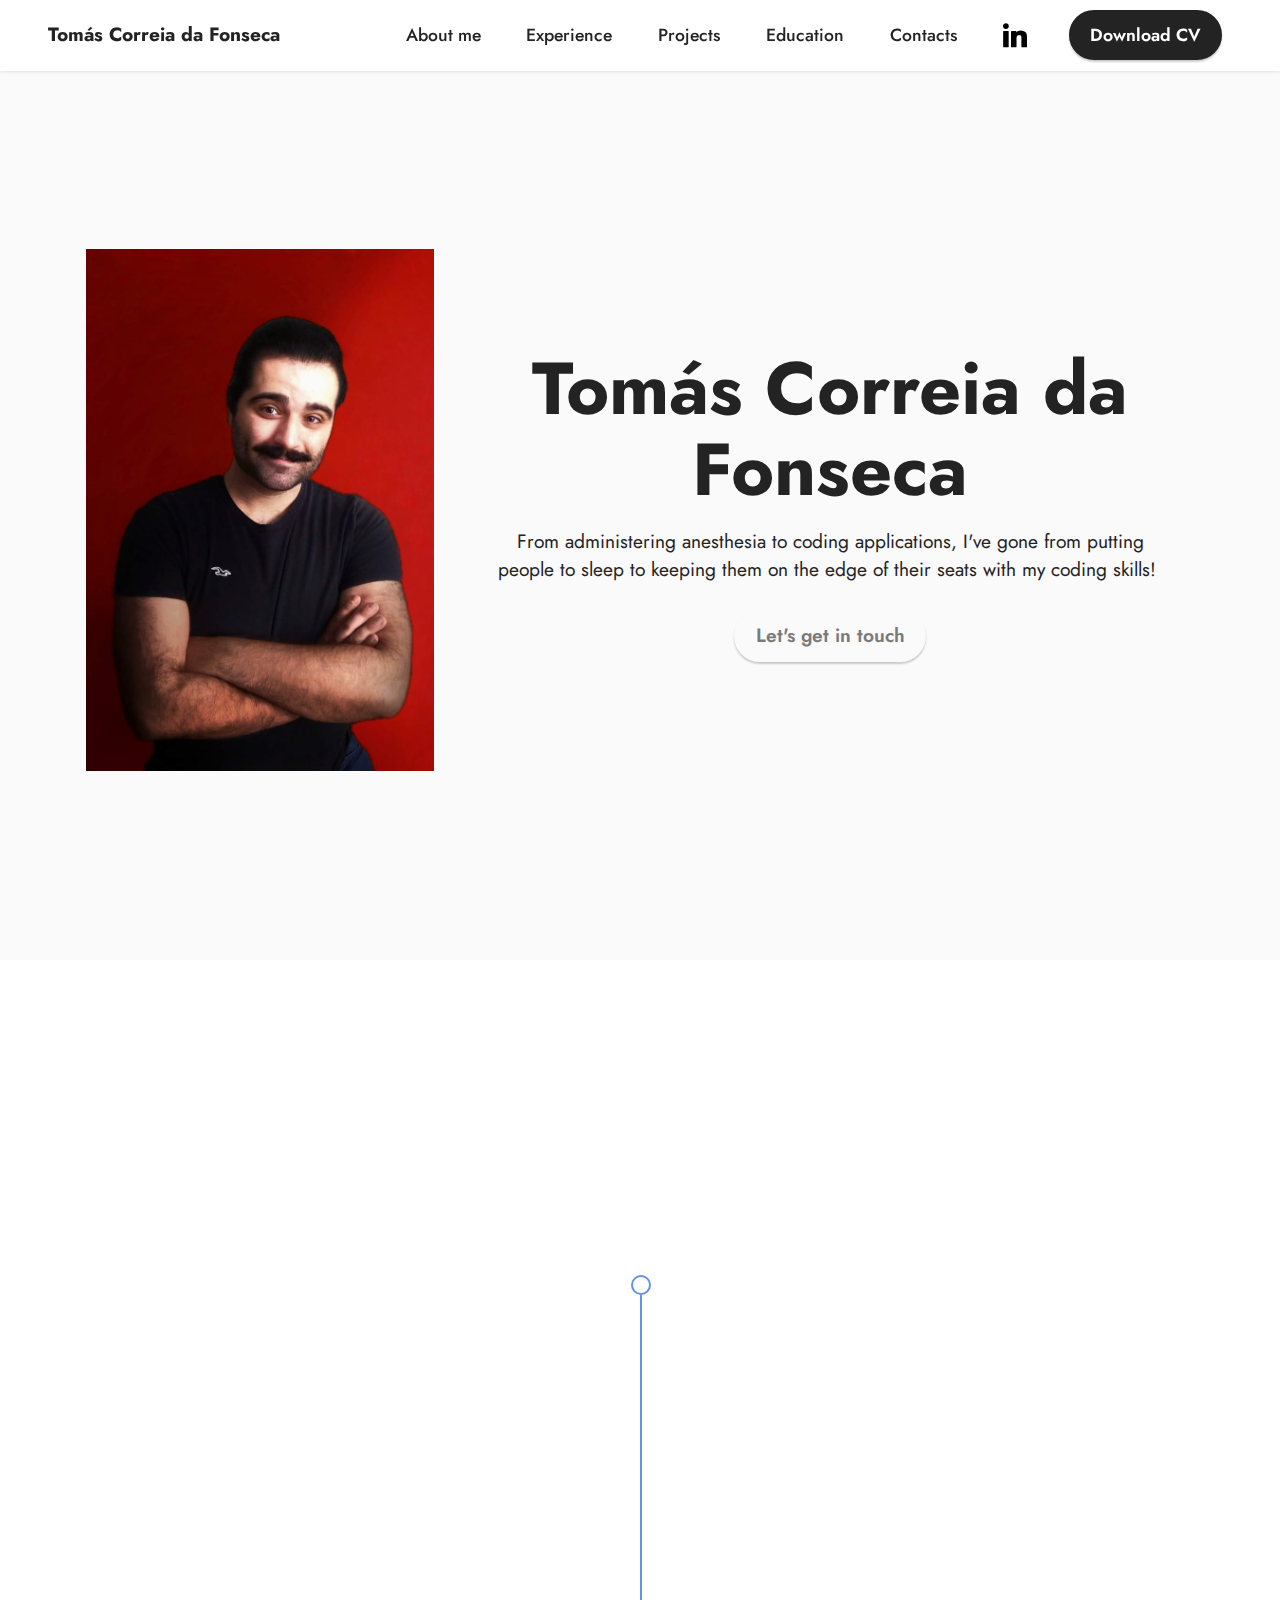
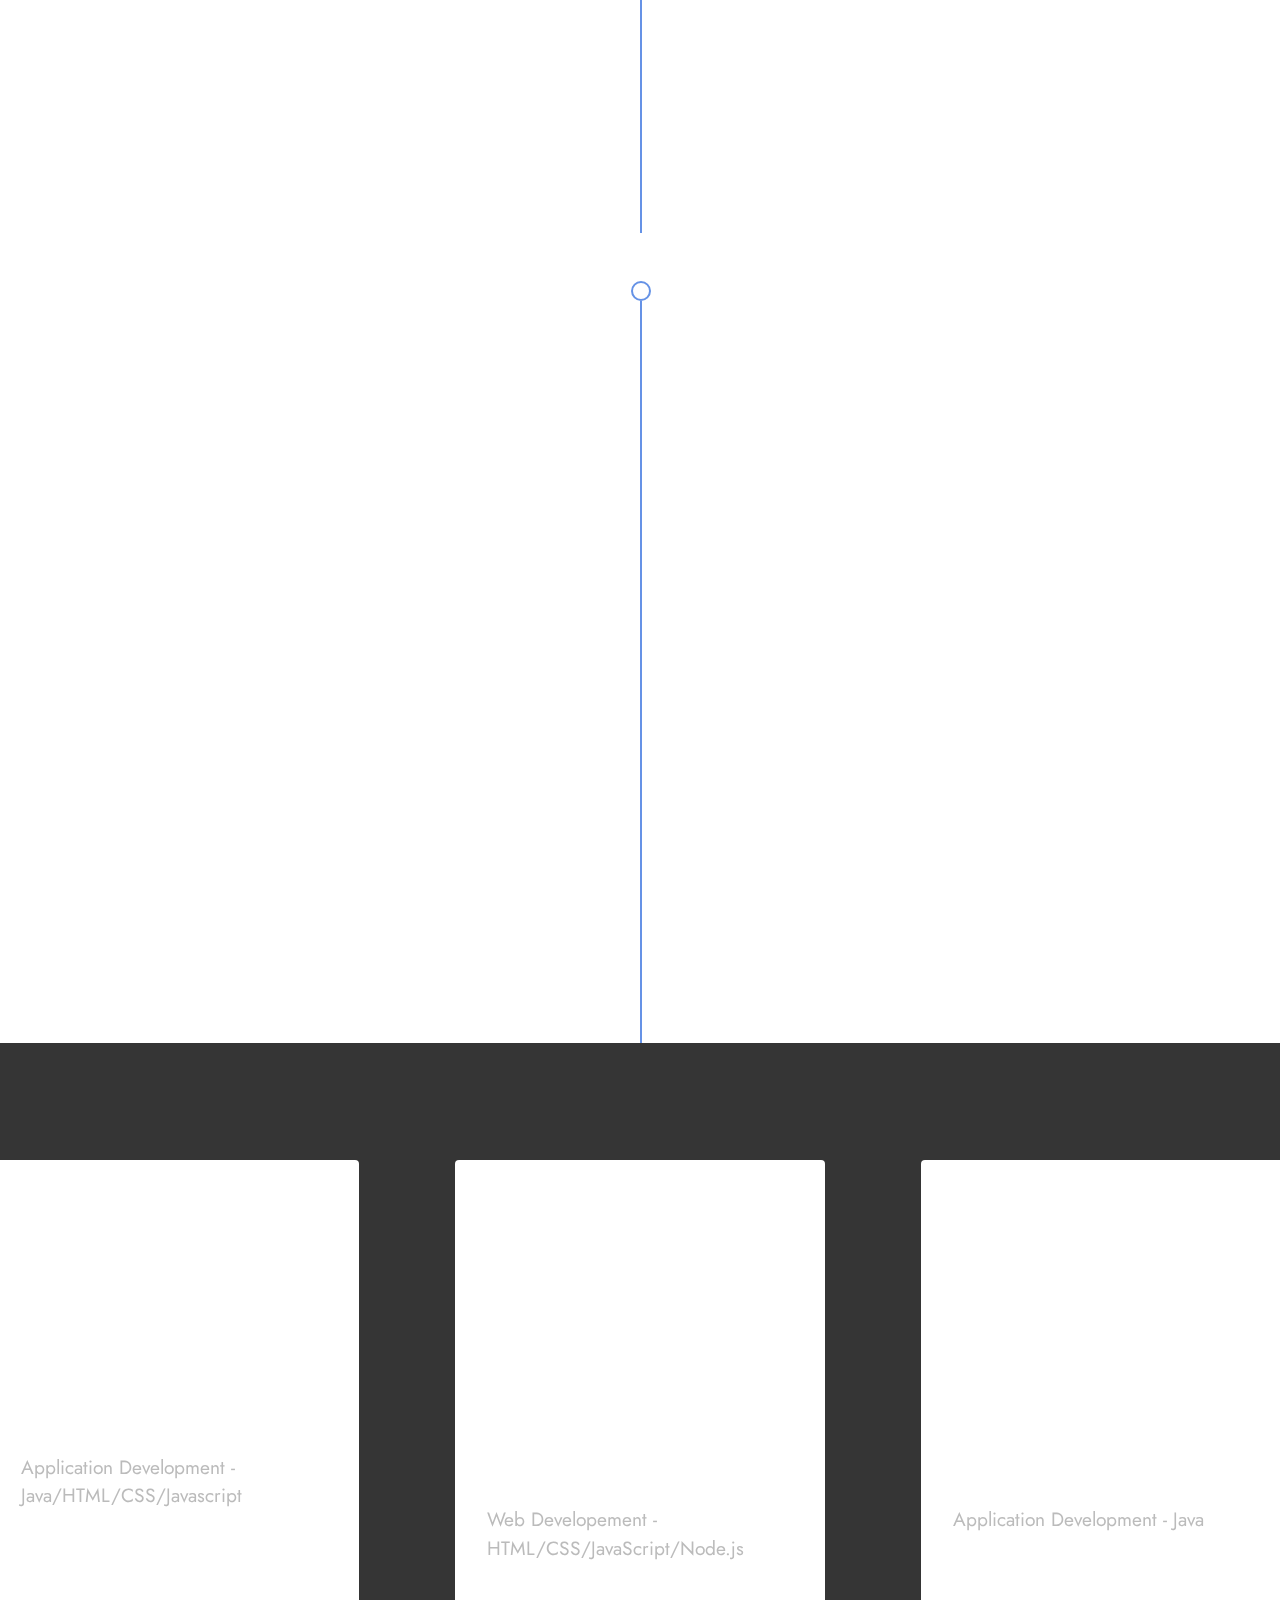
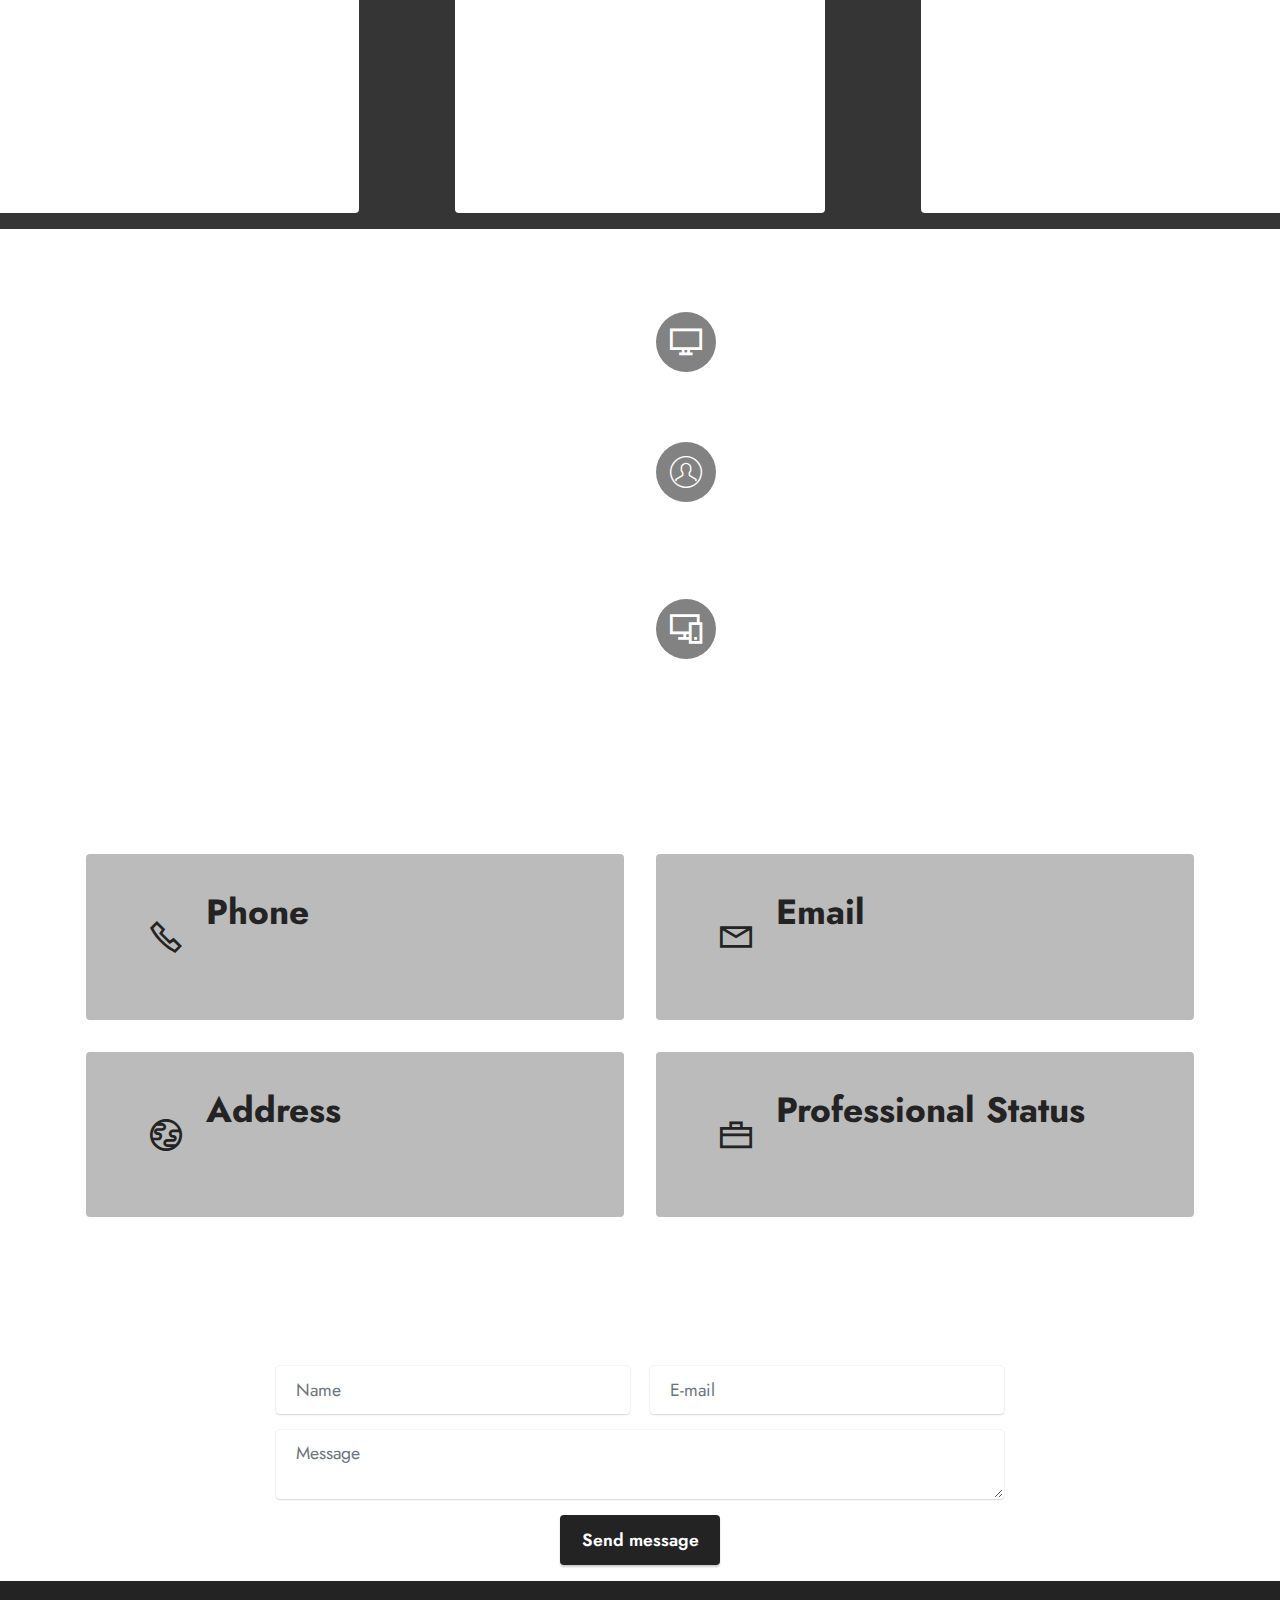
<file: index.html>
<!DOCTYPE html>
<html  >
<head>
  <!-- Site made with Mobirise Website Builder v5.8.9, https://mobirise.com -->
  <meta charset="UTF-8">
  <meta http-equiv="X-UA-Compatible" content="IE=edge">
  <meta name="generator" content="Mobirise v5.8.9, mobirise.com">
  <meta name="viewport" content="width=device-width, initial-scale=1, minimum-scale=1">
  <link rel="shortcut icon" href="assets/images/1679475983752-02-128x129-1.png" type="image/x-icon">
  <meta name="description" content="">
  
  
  <title>Tomás Fonseca - Portfólio</title>
  <link rel="stylesheet" href="assets/web/assets/mobirise-icons2/mobirise2.css">
  <link rel="stylesheet" href="assets/web/assets/mobirise-icons/mobirise-icons.css">
  <link rel="stylesheet" href="assets/bootstrap/css/bootstrap.min.css">
  <link rel="stylesheet" href="assets/bootstrap/css/bootstrap-grid.min.css">
  <link rel="stylesheet" href="assets/bootstrap/css/bootstrap-reboot.min.css">
  <link rel="stylesheet" href="assets/animatecss/animate.css">
  <link rel="stylesheet" href="assets/dropdown/css/style.css">
  <link rel="stylesheet" href="assets/socicon/css/styles.css">
  <link rel="stylesheet" href="assets/theme/css/style.css">
  <link rel="preload" href="https://fonts.googleapis.com/css?family=Jost:100,200,300,400,500,600,700,800,900,100i,200i,300i,400i,500i,600i,700i,800i,900i&display=swap" as="style" onload="this.onload=null;this.rel='stylesheet'">
  <noscript><link rel="stylesheet" href="https://fonts.googleapis.com/css?family=Jost:100,200,300,400,500,600,700,800,900,100i,200i,300i,400i,500i,600i,700i,800i,900i&display=swap"></noscript>
  <link rel="preload" as="style" href="assets/mobirise/css/mbr-additional.css"><link rel="stylesheet" href="assets/mobirise/css/mbr-additional.css" type="text/css">

  
  
  
</head>
<body>
  
  <section data-bs-version="5.1" class="menu menu1 cid-tDX85B0ViU" once="menu" id="menu1-m">
    

    <nav class="navbar navbar-dropdown navbar-fixed-top navbar-expand-lg">
        <div class="container-fluid">
            <div class="navbar-brand">
                
                <span class="navbar-caption-wrap"><a class="navbar-caption text-black text-primary display-7" href="index.html">Tomás Correia da Fonseca</a></span>
            </div>
            <button class="navbar-toggler" type="button" data-toggle="collapse" data-bs-toggle="collapse" data-target="#navbarSupportedContent" data-bs-target="#navbarSupportedContent" aria-controls="navbarNavAltMarkup" aria-expanded="false" aria-label="Toggle navigation">
                <div class="hamburger">
                    <span></span>
                    <span></span>
                    <span></span>
                    <span></span>
                </div>
            </button>
            <div class="collapse navbar-collapse" id="navbarSupportedContent">
                <ul class="navbar-nav nav-dropdown" data-app-modern-menu="true"><li class="nav-item"><a class="nav-link link text-black text-primary display-4" href="http://linkedin.com/in/tomasgfonseca">
                            About me</a></li>
                    <li class="nav-item"><a class="nav-link link text-black text-primary display-4" href="index.html#timeline3-y">Experience</a></li><li class="nav-item"><a class="nav-link link text-black text-primary display-4" href="index.html#slider5-t">Projects</a></li><li class="nav-item"><a class="nav-link link text-black text-primary display-4" href="index.html#features13-q">Education</a></li>
                    <li class="nav-item"><a class="nav-link link text-black text-primary display-4" href="index.html#contacts2-v">Contacts</a>
                    </li></ul>
                <div class="icons-menu">
                    <a class="iconfont-wrapper" href="https://www.linkedin.com/in/tomasgfonseca" target="_blank">
                        <span class="p-2 mbr-iconfont socicon-linkedin socicon"></span>
                    </a>
                    
                    
                    
                </div>
                <div class="navbar-buttons mbr-section-btn"><a class="btn btn-black display-4" href="assets/files/CV--TomasFonseca-JrSoftwareDeveloper.pdf" target="_blank">
                        Download CV</a></div>
            </div>
        </div>
    </nav>
</section>

<section data-bs-version="5.1" class="header11 cid-tDXSSuPAhU mbr-fullscreen" id="header11-z">

    

    
    

    <div class="container">
        <div class="row justify-content-center">
            <div class="col-12 col-md-4 image-wrapper">
                <img class="w-100" src="assets/images/1679475983752-2-1256x1264.jpeg" alt="Mobirise Website Builder">
            </div>
            <div class="col-12 col-md">
                <div class="text-wrapper text-center">
                    <h1 class="mbr-section-title mbr-fonts-style mb-3 display-1">
                        <strong>Tomás Correia da Fonseca</strong></h1>
                    <p class="mbr-text mbr-fonts-style display-7">From administering anesthesia to coding applications, I've gone from putting people to sleep to keeping them on the edge of their seats with my coding skills!&nbsp;</p>
                    <div class="mbr-section-btn mt-3"><a class="btn btn-white display-7" href="index.html#contacts2-v">Let's get in touch</a></div>
                </div>
            </div>
        </div>
    </div>
</section>

<section data-bs-version="5.1" class="slider6 mbr-embla cid-tDXWUH88HK" id="slider6-12">
    
    
    <div class="position-relative">
        
        <div class="embla mt-4" data-skip-snaps="true" data-align="center" data-contain-scroll="trimSnaps" data-loop="true" data-auto-play="true" data-auto-play-interval="2" data-draggable="true">
            <div class="embla__viewport container-fluid">
                <div class="embla__container">
                    
                    
                    
                    <div class="embla__slide slider-image item active" style="margin-left: 0rem; margin-right: 0rem;">
                        <div class="slide-content">
                            <div class="item-wrapper">
                                <div class="item-img">
                                    <img src="assets/images/pngegg-1-96x96.png" alt="Mobirise Website Builder" title="" data-slide-to="0" data-bs-slide-to="0">
                                </div>
                            </div>
                            
                            
                        </div>
                    </div><div class="embla__slide slider-image item active" style="margin-left: 0rem; margin-right: 0rem;">
                        <div class="slide-content">
                            <div class="item-wrapper">
                                <div class="item-img">
                                    <img src="assets/images/pngegg-2-96x83.png" alt="Mobirise Website Builder" title="" data-slide-to="1" data-bs-slide-to="1">
                                </div>
                            </div>
                            
                            
                        </div>
                    </div><div class="embla__slide slider-image item active" style="margin-left: 0rem; margin-right: 0rem;">
                        <div class="slide-content">
                            <div class="item-wrapper">
                                <div class="item-img">
                                    <img src="assets/images/icons8-mysql-96-96x96.png" alt="Mobirise Website Builder" title="" data-slide-to="2" data-bs-slide-to="2">
                                </div>
                            </div>
                            
                            
                        </div>
                    </div><div class="embla__slide slider-image item" style="margin-left: 0rem; margin-right: 0rem;">
                        <div class="slide-content">
                            <div class="item-wrapper">
                                <div class="item-img">
                                    <img src="assets/images/icons8-html-5-96-96x96.png" alt="Mobirise Website Builder" title="" data-slide-to="3" data-bs-slide-to="3">
                                </div>
                            </div>
                            
                            
                        </div>
                    </div><div class="embla__slide slider-image item" style="margin-left: 0rem; margin-right: 0rem;">
                        <div class="slide-content">
                            <div class="item-wrapper">
                                <div class="item-img">
                                    <img src="assets/images/icons8-css-96-1-96x96.png" alt="Mobirise Website Builder" title="" data-slide-to="4" data-bs-slide-to="4">
                                </div>
                            </div>
                            
                            
                        </div>
                    </div><div class="embla__slide slider-image item" style="margin-left: 0rem; margin-right: 0rem;">
                        <div class="slide-content">
                            <div class="item-wrapper">
                                <div class="item-img">
                                    <img src="assets/images/icons8-bootstrap-96-96x96.png" alt="Mobirise Website Builder" title="" data-slide-to="5" data-bs-slide-to="5">
                                </div>
                            </div>
                            
                            
                        </div>
                    </div><div class="embla__slide slider-image item" style="margin-left: 0rem; margin-right: 0rem;">
                        <div class="slide-content">
                            <div class="item-wrapper">
                                <div class="item-img">
                                    <img src="assets/images/icons8-javascript-96-96x96.png" alt="Mobirise Website Builder" title="" data-slide-to="6" data-bs-slide-to="6">
                                </div>
                            </div>
                            
                            
                        </div>
                    </div><div class="embla__slide slider-image item" style="margin-left: 0rem; margin-right: 0rem;">
                        <div class="slide-content">
                            <div class="item-wrapper">
                                <div class="item-img">
                                    <img src="assets/images/icons8-nodejs-96-96x96.png" alt="Mobirise Website Builder" title="" data-slide-to="7" data-bs-slide-to="7">
                                </div>
                            </div>
                            
                            
                        </div>
                    </div><div class="embla__slide slider-image item" style="margin-left: 0rem; margin-right: 0rem;">
                        <div class="slide-content">
                            <div class="item-wrapper">
                                <div class="item-img">
                                    <img src="assets/images/pngegg-96x96.png" alt="Mobirise Website Builder" title="" data-slide-to="8" data-bs-slide-to="8">
                                </div>
                            </div>
                            
                            
                        </div>
                    </div><div class="embla__slide slider-image item" style="margin-left: 0rem; margin-right: 0rem;">
                        <div class="slide-content">
                            <div class="item-wrapper">
                                <div class="item-img">
                                    <img src="assets/images/icons8-python-96-96x96.png" alt="Mobirise Website Builder" title="" data-slide-to="9" data-bs-slide-to="9">
                                </div>
                            </div>
                            
                            
                        </div>
                    </div>
                </div>
            </div>
            <button class="embla__button embla__button--prev">
                <span class="mobi-mbri mobi-mbri-arrow-prev mbr-iconfont" aria-hidden="true"></span>
                <span class="sr-only visually-hidden visually-hidden">Previous</span>
            </button>
            <button class="embla__button embla__button--next">
                <span class="mobi-mbri mobi-mbri-arrow-next mbr-iconfont" aria-hidden="true"></span>
                <span class="sr-only visually-hidden visually-hidden">Next</span>
            </button>
        </div>
    </div>
</section>

<section data-bs-version="5.1" class="timeline3 cid-tDXa9Undw0" id="timeline3-y">
    

    
    
    <div class="container-fluid">
        <div class="mbr-section-head">
            <h3 class="mbr-section-title mbr-fonts-style align-center mb-0 display-2">
                <strong>Experience</strong></h3>
            
        </div>
        <div class="timelines-container mt-4">
            <div class="row timeline-element first-separline mb-5 reverseTimeline">
                <div class="timeline-date col-12">
                    <div class="timeline-date-wrapper">
                        <p class="mbr-timeline-date display-7">July 2019 - January 2023</p>
                    </div>
                </div>
                <span class="iconBackground"></span>
                <div class="col-12 col-md-6">
                    <div class="image-wrapper">
                        <img src="assets/images/img-20220910-wa0014-1128x1504.jpeg" alt="Mobirise Website Builder" title="">
                    </div>
                </div>
                <div class="col-12 col-md-6">
                    <div class="timeline-text-wrapper">
                        <h4 class="mbr-timeline-title mbr-fonts-style mb-0 display-5">
                            <strong>Operation Room / Anesthesia / ICU Nurse</strong></h4>
                        <p class="mbr-text mbr-fonts-style mt-3 mb-0 display-7">From July 2019 to January 2023, I served as an Operation Room Nurse, Anesthesia Nurse, and ICU Nurse, offering crucial care in high-pressure environments. <br><br>In the Operating Room, I supported various surgical procedures, ensuring patient safety and comfort. <br><br>As an Anesthesia Nurse, I handled everything from preoperative assessments to monitoring vital signs during procedures. <br><br>In the ICU, I provided essential care for critically ill patients, demonstrating swift decision-making and comprehensive understanding of complex medical conditions. <br><br>This experience honed my problem-solving skills, resilience, and teamwork - traits I've transferred to my current career in software development.
                        </p>
                    </div>
                </div>
            </div>
            <div class="row timeline-element first-separline mb-5 reverseTimeline">
                <div class="timeline-date col-12">
                    <div class="timeline-date-wrapper">
                        <p class="mbr-timeline-date display-7">June 2023<br></p>
                    </div>
                </div>
                <span class="iconBackground"></span>
                <div class="col-12 col-md-6">
                    <div class="image-wrapper">
                        <img src="assets/images/mbr-1613x923.jpg" alt="Mobirise Website Builder" title="">
                    </div>
                </div>
                <div class="col-12 col-md-6">
                    <div class="timeline-text-wrapper">
                        <h4 class="mbr-timeline-title mbr-fonts-style mb-0 display-5"><strong>Your Company?</strong></h4>
                        <p class="mbr-text mbr-fonts-style mt-3 mb-0 display-7">
                            This section of my portfolio is dedicated to you, the potential employer.<br><br>If you were to give me the opportunity to join your team, here is where you'd find a description of all the ways I contribute your team and projects, and also how I strive to drive innovation and growth within your company. <br><br>I look forward to the possibility of adding value to your organization with my full-stack development skills and problem-solving capabilities.
                        </p>
                    </div>
                </div>
            </div>
            
            
            
            
            
            
            
            
            
            
        </div>
    </div>
</section>

<section data-bs-version="5.1" class="slider5 mbr-embla cid-tDX99BQ6gq" id="slider5-t">
    
    
    <div class="position-relative">
        <div class="mbr-section-head">
            <h4 class="mbr-section-title mbr-fonts-style align-center mb-0 display-2">
                <strong>Projects</strong></h4>
            
        </div>
        <div class="embla mt-4" data-skip-snaps="true" data-align="center" data-contain-scroll="trimSnaps" data-loop="true" data-auto-play="true" data-auto-play-interval="4" data-draggable="true">
            <div class="embla__viewport container-fluid">
                <div class="embla__container">
                    
                    <div class="embla__slide slider-image item active" style="margin-left: 3rem; margin-right: 3rem;">
                        <div class="slide-content">
                            <div class="item-img">
                                <div class="item-wrapper">
                                    <img src="assets/images/screenshot-2023-05-11-155532-600x269.jpeg" alt="Mobirise Website Builder" title="" data-slide-to="0" data-bs-slide-to="0">
                                </div>
                            </div>
                            <div class="item-content">
                                <h5 class="item-title mbr-fonts-style display-5"><strong>Gaston's ClassRoom</strong></h5>
                                <h6 class="item-subtitle mbr-fonts-style mt-1 display-7">Web Developement - HTML/CSS/JavaScript/Node.js</h6>
                                <p class="mbr-text mbr-fonts-style mt-3 display-7">Platform game in the style of the Dino from Chrome, this project was built during one week in the first month of the bootcamp</p>
                            </div>
                            <div class="mbr-section-btn item-footer mt-2"><a href="" class="btn item-btn btn-black display-7" target="_blank">Start Now
                                    &gt;</a></div>
                        </div>
                    </div><div class="embla__slide slider-image item active" style="margin-left: 3rem; margin-right: 3rem;">
                        <div class="slide-content">
                            <div class="item-img">
                                <div class="item-wrapper">
                                    <img src="assets/images/ggasft-215x171.png" alt="Mobirise Website Builder" title="" data-slide-to="1" data-bs-slide-to="1">
                                </div>
                            </div>
                            <div class="item-content">
                                <h5 class="item-title mbr-fonts-style display-5"><strong>Esteves_The_Saga</strong><br><strong>Game</strong></h5>
                                <h6 class="item-subtitle mbr-fonts-style mt-1 display-7">Application Development - Java</h6>
                                <p class="mbr-text mbr-fonts-style mt-3 display-7">Platform game in the style of the Dino from Chrome, this project was built during one week in the first month of the bootcamp</p>
                            </div>
                            <div class="mbr-section-btn item-footer mt-2"><a href="https://itch.io/jam/ac-games-week-jam-1/rate/1934389" class="btn item-btn btn-black display-7" target="_blank">Start Now
                                    &gt;</a></div>
                        </div>
                    </div>
                    <div class="embla__slide slider-image item" style="margin-left: 3rem; margin-right: 3rem;">
                        <div class="slide-content">
                            <div class="item-img">
                                <div class="item-wrapper">
                                    <img src="assets/images/1d5bce00-87a9-11ea-8e84-f5f04f84c834-600x300.png" alt="Mobirise Website Builder" title="" data-slide-to="2" data-bs-slide-to="2">
                                </div>
                            </div>
                            <div class="item-content">
                                <h5 class="item-title mbr-fonts-style display-5"><strong>CMD_Blackjack</strong></h5>
                                <h6 class="item-subtitle mbr-fonts-style mt-1 display-7">Application Development - Java</h6>
                                <p class="mbr-text mbr-fonts-style mt-3 display-7">Select the theme that suits you. Each theme
                                    in the Mobirise Website Software contains a set of unique blocks.<br></p>
                            </div>
                            <div class="mbr-section-btn item-footer mt-2"><a href="" class="btn item-btn btn-black display-7" target="_blank">Start Now
                                    &gt;</a></div>
                        </div>
                    </div>
                    <div class="embla__slide slider-image item" style="margin-left: 3rem; margin-right: 3rem;">
                        <div class="slide-content">
                            <div class="item-img">
                                <div class="item-wrapper">
                                    <img src="assets/images/132885-200-200x200.png" alt="Mobirise Website Builder" title="" data-slide-to="3" data-bs-slide-to="3">
                                </div>
                            </div>
                            <div class="item-content">
                                <h5 class="item-title mbr-fonts-style display-5"><strong>Home_Tracking</strong></h5>
                                <h6 class="item-subtitle mbr-fonts-style mt-1 display-7">Application Development - Java/HTML/CSS/Javascript</h6>
                                <p class="mbr-text mbr-fonts-style mt-3 display-7">Personal undergoing Project that intends to track all home related information, from finances, expenses, groceries, chores, lists and hopefully more.<br></p>
                            </div>
                            <div class="mbr-section-btn item-footer mt-2"><a href="" class="btn item-btn btn-black display-7" target="_blank">Start Now
                                    &gt;</a></div>
                        </div>
                    </div>
                </div>
            </div>
            <button class="embla__button embla__button--prev">
                <span class="mobi-mbri mobi-mbri-arrow-prev mbr-iconfont" aria-hidden="true"></span>
                <span class="sr-only visually-hidden visually-hidden">Previous</span>
            </button>
            <button class="embla__button embla__button--next">
                <span class="mobi-mbri mobi-mbri-arrow-next mbr-iconfont" aria-hidden="true"></span>
                <span class="sr-only visually-hidden visually-hidden">Next</span>
            </button>
        </div>
    </div>
</section>

<section data-bs-version="5.1" class="features12 cid-tDX8OZcYP6" id="features13-q">

    

    
    
    <div class="container">
        <div class="row justify-content-center">
            <div class="col-12 col-lg-6">
                <div class="card-wrapper">
                    <div class="card-box align-left">
                        <h4 class="card-title mbr-fonts-style mb-4 display-2">
                            <strong><br></strong><br><strong>Education</strong></h4>
                        
                        
                    </div>
                </div>
            </div>
            <div class="col-12 col-lg-6">
                <div class="item mbr-flex">
                    <div class="icon-box">
                        <span class="mbr-iconfont mobi-mbri-desktop mobi-mbri" style="color: rgb(255, 255, 255); fill: rgb(255, 255, 255);"></span>
                    </div>
                    <div class="text-box">
                        <h4 class="icon-title mbr-black mbr-fonts-style display-7"><strong>Full Stack Development Bootcamp</strong></h4>
                        <h5 class="icon-text mbr-black mbr-fonts-style display-4">Academia de Código, Lisboa<br>16 Jan 2023 - 21 Abril 2023</h5>
                    </div>
                </div>
                <div class="item mbr-flex">
                    <div class="icon-box">
                        <span class="mbr-iconfont mbri-user" style="color: rgb(255, 255, 255); fill: rgb(255, 255, 255);"></span>
                    </div>
                    <div class="text-box">
                        <h4 class="icon-title mbr-black mbr-fonts-style display-7">
                            <strong>Licenciate Degree in Nursing</strong></h4>
                        <h5 class="icon-text mbr-black mbr-fonts-style display-4">Instituto Politécnico de Santarém - Escola Superior de Saúde<br>September 2014 - July 2019</h5>
                    </div>
                </div>
                <div class="item mbr-flex">
                    <div class="icon-box">
                        <span class="mbr-iconfont mobi-mbri-responsive-2 mobi-mbri" style="color: rgb(255, 255, 255); fill: rgb(255, 255, 255);"></span>
                    </div>
                    <div class="text-box">
                        <h4 class="icon-title mbr-black mbr-fonts-style display-7">
                            <strong>(Frequency 1º Year) Bachelor Degree in Computer&nbsp;Science</strong></h4>
                        <h5 class="icon-text mbr-black mbr-fonts-style display-4">Nova Lisbon University - Science and Technologies Faculty, Lisbon<br>September 2013 - July 2014</h5>
                    </div>
                </div>
            </div>
        </div>
    </div>
</section>

<section data-bs-version="5.1" class="contacts2 cid-tDX9GMRCCR" id="contacts2-v">
    <!---->
    

    
    
    <div class="container">
        <div class="mbr-section-head">
            <h3 class="mbr-section-title mbr-fonts-style align-center mb-0 display-2">
                <strong>Contacts</strong>
            </h3>
            
        </div>
        <div class="row justify-content-center mt-4">
            <div class="card col-12 col-md-6">
                <div class="card-wrapper">
                    <div class="image-wrapper">
                        <span class="mbr-iconfont mobi-mbri-phone mobi-mbri"></span>
                    </div>
                    <div class="text-wrapper">
                        <h6 class="card-title mbr-fonts-style mb-1 display-5">
                            <strong>Phone</strong>
                        </h6>
                        <p class="mbr-text mbr-fonts-style display-7"><a href="tel:+351913294219" class="text-primary">+351 913294219</a></p>
                    </div>
                </div>
            </div>
            <div class="card col-12 col-md-6">
                <div class="card-wrapper">
                    <div class="image-wrapper">
                        <span class="mbr-iconfont mobi-mbri-letter mobi-mbri"></span>
                    </div>
                    <div class="text-wrapper">
                        <h6 class="card-title mbr-fonts-style mb-1 display-5">
                            <strong>Email</strong>
                        </h6>
                        <p class="mbr-text mbr-fonts-style display-7"><a href="mailto:tomas.g.fonseca@gmail.com" class="text-black">tomas.g.fonseca@gmail.com</a></p>
                    </div>
                </div>
            </div>
            <div class="card col-12 col-md-6">
                <div class="card-wrapper">
                    <div class="image-wrapper">
                        <span class="mbr-iconfont mobi-mbri-globe mobi-mbri"></span>
                    </div>
                    <div class="text-wrapper">
                        <h6 class="card-title mbr-fonts-style mb-1 display-5">
                            <strong>Address</strong>
                        </h6>
                        <p class="mbr-text mbr-fonts-style display-7">
                            Lisbon</p>
                    </div>
                </div>
            </div>
            <div class="card col-12 col-md-6">
                <div class="card-wrapper">
                    <div class="image-wrapper">
                        <span class="mbr-iconfont mobi-mbri-briefcase mobi-mbri"></span>
                    </div>
                    <div class="text-wrapper">
                        <h6 class="card-title mbr-fonts-style mb-1 display-5">
                            <strong>Professional Status</strong></h6>
                        <p class="mbr-text mbr-fonts-style display-7">
                            Open to Work</p>
                    </div>
                </div>
            </div>
        </div>
    </div>
</section>

<section data-bs-version="5.1" class="form5 cid-tDX9OkeEn4" id="form5-w">
    
    
    <div class="container">
        <div class="mbr-section-head">
            <h3 class="mbr-section-title mbr-fonts-style align-center mb-0 display-2">
                <strong>Contact Form</strong></h3>
            
        </div>
        <div class="row justify-content-center mt-4">
            <div class="col-lg-8 mx-auto mbr-form" data-form-type="formoid">
                <form action="https://mobirise.eu/" method="POST" class="mbr-form form-with-styler" data-form-title="Form Name"><input type="hidden" name="email" data-form-email="true" value="o+WxKKtWoUFCqgQydyHYt0tZhZKXxH+D0euA9cRqYurY3Xa8arlcqrHgv+5YtmHNv8lDuK8DTWwLlSeO4dhplDvxns+xXb87+hUTzvNOkYBpJ2p0U1F9wiwm771RvPXa">
                    <div class="row">
                        <div hidden="hidden" data-form-alert="" class="alert alert-success col-12">Thanks for filling out the form!</div>
                        <div hidden="hidden" data-form-alert-danger="" class="alert alert-danger col-12">
                            Oops...! some problem!
                        </div>
                    </div>
                    <div class="dragArea row">
                        <div class="col-md col-sm-12 form-group mb-3" data-for="name">
                            <input type="text" name="name" placeholder="Name" data-form-field="name" class="form-control" value="" id="name-form5-w">
                        </div>
                        <div class="col-md col-sm-12 form-group mb-3" data-for="email">
                            <input type="email" name="email" placeholder="E-mail" data-form-field="email" class="form-control" value="" id="email-form5-w">
                        </div>
                        
                        <div class="col-12 form-group mb-3" data-for="textarea">
                            <textarea name="textarea" placeholder="Message" data-form-field="textarea" class="form-control" id="textarea-form5-w"></textarea>
                        </div>
                        <div class="col-lg-12 col-md-12 col-sm-12 align-center mbr-section-btn"><button type="submit" class="btn btn-primary display-4">Send message</button></div>
                    </div>
                </form>
            </div>
        </div>
    </div>
</section>

<section data-bs-version="5.1" class="footer3 cid-tDX9SyUsGf" once="footers" id="footer3-x">

    

    

    <div class="container">
        <div class="media-container-row align-center mbr-white">
            
            
            <div class="row row-copirayt">
                <p class="mbr-text mb-0 mbr-fonts-style mbr-white align-center display-7">
                    © Copyright 2023 Tomás Fonseca.</p>
            </div>
        </div>
    </div>
</section>

<script src="assets/bootstrap/js/bootstrap.bundle.min.js"></script>  <script src="assets/smoothscroll/smooth-scroll.js"></script>  <script src="assets/ytplayer/index.js"></script>  <script src="assets/dropdown/js/navbar-dropdown.js"></script>  <script src="assets/embla/embla.min.js"></script>  <script src="assets/embla/script.js"></script>  <script src="assets/theme/js/script.js"></script>  <script src="assets/formoid/formoid.min.js"></script>  
  
  
 <div id="scrollToTop" class="scrollToTop mbr-arrow-up"><a style="text-align: center;"><i class="mbr-arrow-up-icon mbr-arrow-up-icon-cm cm-icon cm-icon-smallarrow-up"></i></a></div>
    <input name="animation" type="hidden">
  </body>
</html>
</file>
<file: assets/web/assets/mobirise-icons2/mobirise2.css>
@font-face {
  font-family: 'Moririse2';
  font-display: swap;
  src:  url('mobirise2.eot?f2bix4');
  src:  url('mobirise2.eot?f2bix4#iefix') format('embedded-opentype'),
    url('mobirise2.ttf?f2bix4') format('truetype'),
    url('mobirise2.woff?f2bix4') format('woff'),
    url('mobirise2.svg?f2bix4#mobirise2') format('svg');
  font-weight: normal;
  font-style: normal;
}

[class^="mobi-"], [class*=" mobi-"] {
  /* use !important to prevent issues with browser extensions that change fonts */
  font-family: 'Moririse2' !important;
  speak: none;
  font-style: normal;
  font-weight: normal;
  font-variant: normal;
  text-transform: none;
  line-height: 1;

  /* Better Font Rendering =========== */
  -webkit-font-smoothing: antialiased;
  -moz-osx-font-smoothing: grayscale;
}

.mobi-mbri-add-submenu:before {
  content: "\e900";
}
.mobi-mbri-alert:before {
  content: "\e901";
}
.mobi-mbri-align-center:before {
  content: "\e902";
}
.mobi-mbri-align-justify:before {
  content: "\e903";
}
.mobi-mbri-align-left:before {
  content: "\e904";
}
.mobi-mbri-align-right:before {
  content: "\e905";
}
.mobi-mbri-android:before {
  content: "\e906";
}
.mobi-mbri-apple:before {
  content: "\e907";
}
.mobi-mbri-arrow-down:before {
  content: "\e908";
}
.mobi-mbri-arrow-next:before {
  content: "\e909";
}
.mobi-mbri-arrow-prev:before {
  content: "\e90a";
}
.mobi-mbri-arrow-up:before {
  content: "\e90b";
}
.mobi-mbri-bold:before {
  content: "\e90c";
}
.mobi-mbri-bookmark:before {
  content: "\e90d";
}
.mobi-mbri-bootstrap:before {
  content: "\e90e";
}
.mobi-mbri-briefcase:before {
  content: "\e90f";
}
.mobi-mbri-browse:before {
  content: "\e910";
}
.mobi-mbri-bulleted-list:before {
  content: "\e911";
}
.mobi-mbri-calendar:before {
  content: "\e912";
}
.mobi-mbri-camera:before {
  content: "\e913";
}
.mobi-mbri-cart-add:before {
  content: "\e914";
}
.mobi-mbri-cart-full:before {
  content: "\e915";
}
.mobi-mbri-cash:before {
  content: "\e916";
}
.mobi-mbri-change-style:before {
  content: "\e917";
}
.mobi-mbri-chat:before {
  content: "\e918";
}
.mobi-mbri-clock:before {
  content: "\e919";
}
.mobi-mbri-close:before {
  content: "\e91a";
}
.mobi-mbri-cloud:before {
  content: "\e91b";
}
.mobi-mbri-code:before {
  content: "\e91c";
}
.mobi-mbri-contact-form:before {
  content: "\e91d";
}
.mobi-mbri-credit-card:before {
  content: "\e91e";
}
.mobi-mbri-cursor-click:before {
  content: "\e91f";
}
.mobi-mbri-cust-feedback:before {
  content: "\e920";
}
.mobi-mbri-database:before {
  content: "\e921";
}
.mobi-mbri-delivery:before {
  content: "\e922";
}
.mobi-mbri-desktop:before {
  content: "\e923";
}
.mobi-mbri-devices:before {
  content: "\e924";
}
.mobi-mbri-down:before {
  content: "\e925";
}
.mobi-mbri-download-2:before {
  content: "\e926";
}
.mobi-mbri-download:before {
  content: "\e927";
}
.mobi-mbri-drag-n-drop-2:before {
  content: "\e928";
}
.mobi-mbri-drag-n-drop:before {
  content: "\e929";
}
.mobi-mbri-edit-2:before {
  content: "\e92a";
}
.mobi-mbri-edit:before {
  content: "\e92b";
}
.mobi-mbri-error:before {
  content: "\e92c";
}
.mobi-mbri-extension:before {
  content: "\e92d";
}
.mobi-mbri-features:before {
  content: "\e92e";
}
.mobi-mbri-file:before {
  content: "\e92f";
}
.mobi-mbri-flag:before {
  content: "\e930";
}
.mobi-mbri-folder:before {
  content: "\e931";
}
.mobi-mbri-gift:before {
  content: "\e932";
}
.mobi-mbri-github:before {
  content: "\e933";
}
.mobi-mbri-globe-2:before {
  content: "\e934";
}
.mobi-mbri-globe:before {
  content: "\e935";
}
.mobi-mbri-growing-chart:before {
  content: "\e936";
}
.mobi-mbri-hearth:before {
  content: "\e937";
}
.mobi-mbri-help:before {
  content: "\e938";
}
.mobi-mbri-home:before {
  content: "\e939";
}
.mobi-mbri-hot-cup:before {
  content: "\e93a";
}
.mobi-mbri-idea:before {
  content: "\e93b";
}
.mobi-mbri-image-gallery:before {
  content: "\e93c";
}
.mobi-mbri-image-slider:before {
  content: "\e93d";
}
.mobi-mbri-info:before {
  content: "\e93e";
}
.mobi-mbri-italic:before {
  content: "\e93f";
}
.mobi-mbri-key:before {
  content: "\e940";
}
.mobi-mbri-laptop:before {
  content: "\e941";
}
.mobi-mbri-layers:before {
  content: "\e942";
}
.mobi-mbri-left-right:before {
  content: "\e943";
}
.mobi-mbri-left:before {
  content: "\e944";
}
.mobi-mbri-letter:before {
  content: "\e945";
}
.mobi-mbri-like:before {
  content: "\e946";
}
.mobi-mbri-link:before {
  content: "\e947";
}
.mobi-mbri-lock:before {
  content: "\e948";
}
.mobi-mbri-login:before {
  content: "\e949";
}
.mobi-mbri-logout:before {
  content: "\e94a";
}
.mobi-mbri-magic-stick:before {
  content: "\e94b";
}
.mobi-mbri-map-pin:before {
  content: "\e94c";
}
.mobi-mbri-menu:before {
  content: "\e94d";
}
.mobi-mbri-mobile-2:before {
  content: "\e94e";
}
.mobi-mbri-mobile-horizontal:before {
  content: "\e94f";
}
.mobi-mbri-mobile:before {
  content: "\e950";
}
.mobi-mbri-mobirise:before {
  content: "\e951";
}
.mobi-mbri-more-horizontal:before {
  content: "\e952";
}
.mobi-mbri-more-vertical:before {
  content: "\e953";
}
.mobi-mbri-music:before {
  content: "\e954";
}
.mobi-mbri-new-file:before {
  content: "\e955";
}
.mobi-mbri-numbered-list:before {
  content: "\e956";
}
.mobi-mbri-opened-folder:before {
  content: "\e957";
}
.mobi-mbri-pages:before {
  content: "\e958";
}
.mobi-mbri-paper-plane:before {
  content: "\e959";
}
.mobi-mbri-paperclip:before {
  content: "\e95a";
}
.mobi-mbri-phone:before {
  content: "\e95b";
}
.mobi-mbri-photo:before {
  content: "\e95c";
}
.mobi-mbri-photos:before {
  content: "\e95d";
}
.mobi-mbri-pin:before {
  content: "\e95e";
}
.mobi-mbri-play:before {
  content: "\e95f";
}
.mobi-mbri-plus:before {
  content: "\e960";
}
.mobi-mbri-preview:before {
  content: "\e961";
}
.mobi-mbri-print:before {
  content: "\e962";
}
.mobi-mbri-protect:before {
  content: "\e963";
}
.mobi-mbri-question:before {
  content: "\e964";
}
.mobi-mbri-quote-left:before {
  content: "\e965";
}
.mobi-mbri-quote-right:before {
  content: "\e966";
}
.mobi-mbri-redo:before {
  content: "\e967";
}
.mobi-mbri-refresh:before {
  content: "\e968";
}
.mobi-mbri-responsive-2:before {
  content: "\e969";
}
.mobi-mbri-responsive:before {
  content: "\e96a";
}
.mobi-mbri-right:before {
  content: "\e96b";
}
.mobi-mbri-rocket:before {
  content: "\e96c";
}
.mobi-mbri-sad-face:before {
  content: "\e96d";
}
.mobi-mbri-sale:before {
  content: "\e96e";
}
.mobi-mbri-save:before {
  content: "\e96f";
}
.mobi-mbri-search:before {
  content: "\e970";
}
.mobi-mbri-setting-2:before {
  content: "\e971";
}
.mobi-mbri-setting-3:before {
  content: "\e972";
}
.mobi-mbri-setting:before {
  content: "\e973";
}
.mobi-mbri-share:before {
  content: "\e974";
}
.mobi-mbri-shopping-bag:before {
  content: "\e975";
}
.mobi-mbri-shopping-basket:before {
  content: "\e976";
}
.mobi-mbri-shopping-cart:before {
  content: "\e977";
}
.mobi-mbri-sites:before {
  content: "\e978";
}
.mobi-mbri-smile-face:before {
  content: "\e979";
}
.mobi-mbri-speed:before {
  content: "\e97a";
}
.mobi-mbri-star:before {
  content: "\e97b";
}
.mobi-mbri-success:before {
  content: "\e97c";
}
.mobi-mbri-sun:before {
  content: "\e97d";
}
.mobi-mbri-sun2:before {
  content: "\e97e";
}
.mobi-mbri-tablet-vertical:before {
  content: "\e97f";
}
.mobi-mbri-tablet:before {
  content: "\e980";
}
.mobi-mbri-target:before {
  content: "\e981";
}
.mobi-mbri-timer:before {
  content: "\e982";
}
.mobi-mbri-to-ftp:before {
  content: "\e983";
}
.mobi-mbri-to-local-drive:before {
  content: "\e984";
}
.mobi-mbri-touch-swipe:before {
  content: "\e985";
}
.mobi-mbri-touch:before {
  content: "\e986";
}
.mobi-mbri-trash:before {
  content: "\e987";
}
.mobi-mbri-underline:before {
  content: "\e988";
}
.mobi-mbri-undo:before {
  content: "\e989";
}
.mobi-mbri-unlink:before {
  content: "\e98a";
}
.mobi-mbri-unlock:before {
  content: "\e98b";
}
.mobi-mbri-up-down:before {
  content: "\e98c";
}
.mobi-mbri-up:before {
  content: "\e98d";
}
.mobi-mbri-update:before {
  content: "\e98e";
}
.mobi-mbri-upload-2:before {
  content: "\e98f";
}
.mobi-mbri-upload:before {
  content: "\e990";
}
.mobi-mbri-user-2:before {
  content: "\e991";
}
.mobi-mbri-user:before {
  content: "\e992";
}
.mobi-mbri-users:before {
  content: "\e993";
}
.mobi-mbri-video-play:before {
  content: "\e994";
}
.mobi-mbri-video:before {
  content: "\e995";
}
.mobi-mbri-watch:before {
  content: "\e996";
}
.mobi-mbri-website-theme-2:before {
  content: "\e997";
}
.mobi-mbri-website-theme:before {
  content: "\e998";
}
.mobi-mbri-wifi:before {
  content: "\e999";
}
.mobi-mbri-windows:before {
  content: "\e99a";
}
.mobi-mbri-zoom-in:before {
  content: "\e99b";
}
.mobi-mbri-zoom-out:before {
  content: "\e99c";
}
</file>
<file: assets/web/assets/mobirise-icons/mobirise-icons.css>
@font-face {
  font-family: 'MobiriseIcons';
  src:  url('mobirise-icons.eot?spat4u');
  src:  url('mobirise-icons.eot?spat4u#iefix') format('embedded-opentype'),
    url('mobirise-icons.ttf?spat4u') format('truetype'),
    url('mobirise-icons.woff?spat4u') format('woff'),
    url('mobirise-icons.svg?spat4u#MobiriseIcons') format('svg');
  font-weight: normal;
  font-style: normal;
  font-display: swap;
}

[class^="mbri-"], [class*=" mbri-"] {
  /* use !important to prevent issues with browser extensions that change fonts */
  font-family: MobiriseIcons !important;
  speak: none;
  font-style: normal;
  font-weight: normal;
  font-variant: normal;
  text-transform: none;
  line-height: 1;

  /* Better Font Rendering =========== */
  -webkit-font-smoothing: antialiased;
  -moz-osx-font-smoothing: grayscale;
}

.mbri-add-submenu:before {
  content: "\e900";
}
.mbri-alert:before {
  content: "\e901";
}
.mbri-align-center:before {
  content: "\e902";
}
.mbri-align-justify:before {
  content: "\e903";
}
.mbri-align-left:before {
  content: "\e904";
}
.mbri-align-right:before {
  content: "\e905";
}
.mbri-android:before {
  content: "\e906";
}
.mbri-apple:before {
  content: "\e907";
}
.mbri-arrow-down:before {
  content: "\e908";
}
.mbri-arrow-next:before {
  content: "\e909";
}
.mbri-arrow-prev:before {
  content: "\e90a";
}
.mbri-arrow-up:before {
  content: "\e90b";
}
.mbri-bold:before {
  content: "\e90c";
}
.mbri-bookmark:before {
  content: "\e90d";
}
.mbri-bootstrap:before {
  content: "\e90e";
}
.mbri-briefcase:before {
  content: "\e90f";
}
.mbri-browse:before {
  content: "\e910";
}
.mbri-bulleted-list:before {
  content: "\e911";
}
.mbri-calendar:before {
  content: "\e912";
}
.mbri-camera:before {
  content: "\e913";
}
.mbri-cart-add:before {
  content: "\e914";
}
.mbri-cart-full:before {
  content: "\e915";
}
.mbri-cash:before {
  content: "\e916";
}
.mbri-change-style:before {
  content: "\e917";
}
.mbri-chat:before {
  content: "\e918";
}
.mbri-clock:before {
  content: "\e919";
}
.mbri-close:before {
  content: "\e91a";
}
.mbri-cloud:before {
  content: "\e91b";
}
.mbri-code:before {
  content: "\e91c";
}
.mbri-contact-form:before {
  content: "\e91d";
}
.mbri-credit-card:before {
  content: "\e91e";
}
.mbri-cursor-click:before {
  content: "\e91f";
}
.mbri-cust-feedback:before {
  content: "\e920";
}
.mbri-database:before {
  content: "\e921";
}
.mbri-delivery:before {
  content: "\e922";
}
.mbri-desktop:before {
  content: "\e923";
}
.mbri-devices:before {
  content: "\e924";
}
.mbri-down:before {
  content: "\e925";
}
.mbri-download:before {
  content: "\e989";
}
.mbri-drag-n-drop:before {
  content: "\e927";
}
.mbri-drag-n-drop2:before {
  content: "\e928";
}
.mbri-edit:before {
  content: "\e929";
}
.mbri-edit2:before {
  content: "\e92a";
}
.mbri-error:before {
  content: "\e92b";
}
.mbri-extension:before {
  content: "\e92c";
}
.mbri-features:before {
  content: "\e92d";
}
.mbri-file:before {
  content: "\e92e";
}
.mbri-flag:before {
  content: "\e92f";
}
.mbri-folder:before {
  content: "\e930";
}
.mbri-gift:before {
  content: "\e931";
}
.mbri-github:before {
  content: "\e932";
}
.mbri-globe:before {
  content: "\e933";
}
.mbri-globe-2:before {
  content: "\e934";
}
.mbri-growing-chart:before {
  content: "\e935";
}
.mbri-hearth:before {
  content: "\e936";
}
.mbri-help:before {
  content: "\e937";
}
.mbri-home:before {
  content: "\e938";
}
.mbri-hot-cup:before {
  content: "\e939";
}
.mbri-idea:before {
  content: "\e93a";
}
.mbri-image-gallery:before {
  content: "\e93b";
}
.mbri-image-slider:before {
  content: "\e93c";
}
.mbri-info:before {
  content: "\e93d";
}
.mbri-italic:before {
  content: "\e93e";
}
.mbri-key:before {
  content: "\e93f";
}
.mbri-laptop:before {
  content: "\e940";
}
.mbri-layers:before {
  content: "\e941";
}
.mbri-left-right:before {
  content: "\e942";
}
.mbri-left:before {
  content: "\e943";
}
.mbri-letter:before {
  content: "\e944";
}
.mbri-like:before {
  content: "\e945";
}
.mbri-link:before {
  content: "\e946";
}
.mbri-lock:before {
  content: "\e947";
}
.mbri-login:before {
  content: "\e948";
}
.mbri-logout:before {
  content: "\e949";
}
.mbri-magic-stick:before {
  content: "\e94a";
}
.mbri-map-pin:before {
  content: "\e94b";
}
.mbri-menu:before {
  content: "\e94c";
}
.mbri-mobile:before {
  content: "\e94d";
}
.mbri-mobile2:before {
  content: "\e94e";
}
.mbri-mobirise:before {
  content: "\e94f";
}
.mbri-more-horizontal:before {
  content: "\e950";
}
.mbri-more-vertical:before {
  content: "\e951";
}
.mbri-music:before {
  content: "\e952";
}
.mbri-new-file:before {
  content: "\e953";
}
.mbri-numbered-list:before {
  content: "\e954";
}
.mbri-opened-folder:before {
  content: "\e955";
}
.mbri-pages:before {
  content: "\e956";
}
.mbri-paper-plane:before {
  content: "\e957";
}
.mbri-paperclip:before {
  content: "\e958";
}
.mbri-photo:before {
  content: "\e959";
}
.mbri-photos:before {
  content: "\e95a";
}
.mbri-pin:before {
  content: "\e95b";
}
.mbri-play:before {
  content: "\e95c";
}
.mbri-plus:before {
  content: "\e95d";
}
.mbri-preview:before {
  content: "\e95e";
}
.mbri-print:before {
  content: "\e95f";
}
.mbri-protect:before {
  content: "\e960";
}
.mbri-question:before {
  content: "\e961";
}
.mbri-quote-left:before {
  content: "\e962";
}
.mbri-quote-right:before {
  content: "\e963";
}
.mbri-refresh:before {
  content: "\e964";
}
.mbri-responsive:before {
  content: "\e965";
}
.mbri-right:before {
  content: "\e966";
}
.mbri-rocket:before {
  content: "\e967";
}
.mbri-sad-face:before {
  content: "\e968";
}
.mbri-sale:before {
  content: "\e969";
}
.mbri-save:before {
  content: "\e96a";
}
.mbri-search:before {
  content: "\e96b";
}
.mbri-setting:before {
  content: "\e96c";
}
.mbri-setting2:before {
  content: "\e96d";
}
.mbri-setting3:before {
  content: "\e96e";
}
.mbri-share:before {
  content: "\e96f";
}
.mbri-shopping-bag:before {
  content: "\e970";
}
.mbri-shopping-basket:before {
  content: "\e971";
}
.mbri-shopping-cart:before {
  content: "\e972";
}
.mbri-sites:before {
  content: "\e973";
}
.mbri-smile-face:before {
  content: "\e974";
}
.mbri-speed:before {
  content: "\e975";
}
.mbri-star:before {
  content: "\e976";
}
.mbri-success:before {
  content: "\e977";
}
.mbri-sun:before {
  content: "\e978";
}
.mbri-sun2:before {
  content: "\e979";
}
.mbri-tablet:before {
  content: "\e97a";
}
.mbri-tablet-vertical:before {
  content: "\e97b";
}
.mbri-target:before {
  content: "\e97c";
}
.mbri-timer:before {
  content: "\e97d";
}
.mbri-to-ftp:before {
  content: "\e97e";
}
.mbri-to-local-drive:before {
  content: "\e97f";
}
.mbri-touch-swipe:before {
  content: "\e980";
}
.mbri-touch:before {
  content: "\e981";
}
.mbri-trash:before {
  content: "\e982";
}
.mbri-underline:before {
  content: "\e983";
}
.mbri-unlink:before {
  content: "\e984";
}
.mbri-unlock:before {
  content: "\e985";
}
.mbri-up-down:before {
  content: "\e986";
}
.mbri-up:before {
  content: "\e987";
}
.mbri-update:before {
  content: "\e988";
}
.mbri-upload:before {
 content: "\e926"; 
}
.mbri-user:before {
  content: "\e98a";
}
.mbri-user2:before {
  content: "\e98b";
}
.mbri-users:before {
  content: "\e98c";
}
.mbri-video:before {
  content: "\e98d";
}
.mbri-video-play:before {
  content: "\e98e";
}
.mbri-watch:before {
  content: "\e98f";
}
.mbri-website-theme:before {
  content: "\e990";
}
.mbri-wifi:before {
  content: "\e991";
}
.mbri-windows:before {
  content: "\e992";
}
.mbri-zoom-out:before {
  content: "\e993";
}
.mbri-redo:before {
  content: "\e994";
}
.mbri-undo:before {
  content: "\e995";
}
</file>
<file: assets/dropdown/css/style.css>
.navbar-dropdown {
  left: 0;
  padding: 0;
  position: absolute;
  right: 0;
  top: 0;
  transition: all 0.45s ease;
  z-index: 1030;
  background: #282828; }
  .navbar-dropdown .navbar-logo {
    margin-right: 0.8rem;
    transition: margin 0.3s ease-in-out;
    vertical-align: middle; }
    .navbar-dropdown .navbar-logo img {
      height: 3.125rem;
      transition: all 0.3s ease-in-out; }
    .navbar-dropdown .navbar-logo.mbr-iconfont {
      font-size: 3.125rem;
      line-height: 3.125rem; }
  .navbar-dropdown .navbar-caption {
    font-weight: 700;
    white-space: normal;
    vertical-align: -4px;
    line-height: 3.125rem !important; }
    .navbar-dropdown .navbar-caption, .navbar-dropdown .navbar-caption:hover {
      color: inherit;
      text-decoration: none; }
  .navbar-dropdown .mbr-iconfont + .navbar-caption {
    vertical-align: -1px; }
  .navbar-dropdown.navbar-fixed-top {
    position: fixed; }
  .navbar-dropdown .navbar-brand span {
    vertical-align: -4px; }
  .navbar-dropdown.bg-color.transparent {
    background: none; }
  .navbar-dropdown.navbar-short .navbar-brand {
    padding: 0.625rem 0; }
    .navbar-dropdown.navbar-short .navbar-brand span {
      vertical-align: -1px; }
  .navbar-dropdown.navbar-short .navbar-caption {
    line-height: 2.375rem !important;
    vertical-align: -2px; }
  .navbar-dropdown.navbar-short .navbar-logo {
    margin-right: 0.5rem; }
    .navbar-dropdown.navbar-short .navbar-logo img {
      height: 2.375rem; }
    .navbar-dropdown.navbar-short .navbar-logo.mbr-iconfont {
      font-size: 2.375rem;
      line-height: 2.375rem; }
  .navbar-dropdown.navbar-short .mbr-table-cell {
    height: 3.625rem; }
  .navbar-dropdown .navbar-close {
    left: 0.6875rem;
    position: fixed;
    top: 0.75rem;
    z-index: 1000; }
  .navbar-dropdown .hamburger-icon {
    content: "";
    display: inline-block;
    vertical-align: middle;
    width: 16px;
    -webkit-box-shadow: 0 -6px 0 1px #282828,0 0 0 1px #282828,0 6px 0 1px #282828;
    -moz-box-shadow: 0 -6px 0 1px #282828,0 0 0 1px #282828,0 6px 0 1px #282828;
    box-shadow: 0 -6px 0 1px #282828,0 0 0 1px #282828,0 6px 0 1px #282828; }

.dropdown-menu .dropdown-toggle[data-toggle="dropdown-submenu"]::after {
  border-bottom: 0.35em solid transparent;
  border-left: 0.35em solid;
  border-right: 0;
  border-top: 0.35em solid transparent;
  margin-left: 0.3rem; }

.dropdown-menu .dropdown-item:focus {
  outline: 0; }

.nav-dropdown {
  font-size: 0.75rem;
  font-weight: 500;
  height: auto !important; }
  .nav-dropdown .nav-btn {
    padding-left: 1rem; }
  .nav-dropdown .link {
    margin: .667em 1.667em;
    font-weight: 500;
    padding: 0;
    transition: color .2s ease-in-out; }
    .nav-dropdown .link.dropdown-toggle {
      margin-right: 2.583em; }
      .nav-dropdown .link.dropdown-toggle::after {
        margin-left: .25rem;
        border-top: 0.35em solid;
        border-right: 0.35em solid transparent;
        border-left: 0.35em solid transparent;
        border-bottom: 0; }
      .nav-dropdown .link.dropdown-toggle[aria-expanded="true"] {
        margin: 0;
        padding: 0.667em 3.263em  0.667em 1.667em; }
  .nav-dropdown .link::after,
  .nav-dropdown .dropdown-item::after {
    color: inherit; }
  .nav-dropdown .btn {
    font-size: 0.75rem;
    font-weight: 700;
    letter-spacing: 0;
    margin-bottom: 0;
    padding-left: 1.25rem;
    padding-right: 1.25rem; }
  .nav-dropdown .dropdown-menu {
    border-radius: 0;
    border: 0;
    left: 0;
    margin: 0;
    padding-bottom: 1.25rem;
    padding-top: 1.25rem;
    position: relative; }
  .nav-dropdown .dropdown-submenu {
    margin-left: 0.125rem;
    top: 0; }
  .nav-dropdown .dropdown-item {
    font-weight: 500;
    line-height: 2;
    padding: 0.3846em 4.615em 0.3846em 1.5385em;
    position: relative;
    transition: color .2s ease-in-out, background-color .2s ease-in-out; }
    .nav-dropdown .dropdown-item::after {
      margin-top: -0.3077em;
      position: absolute;
      right: 1.1538em;
      top: 50%; }
    .nav-dropdown .dropdown-item:focus, .nav-dropdown .dropdown-item:hover {
      background: none; }

@media (max-width: 767px) {
  .nav-dropdown.navbar-toggleable-sm {
    bottom: 0;
    display: none;
    left: 0;
    overflow-x: hidden;
    position: fixed;
    top: 0;
    transform: translateX(-100%);
    -ms-transform: translateX(-100%);
    -webkit-transform: translateX(-100%);
    width: 18.75rem;
    z-index: 999; } }
.nav-dropdown.navbar-toggleable-xl {
  bottom: 0;
  display: none;
  left: 0;
  overflow-x: hidden;
  position: fixed;
  top: 0;
  transform: translateX(-100%);
  -ms-transform: translateX(-100%);
  -webkit-transform: translateX(-100%);
  width: 18.75rem;
  z-index: 999; }

.nav-dropdown-sm {
  display: block !important;
  overflow-x: hidden;
  overflow: auto;
  padding-top: 3.875rem; }
  .nav-dropdown-sm::after {
    content: "";
    display: block;
    height: 3rem;
    width: 100%; }
  .nav-dropdown-sm.collapse.in ~ .navbar-close {
    display: block !important; }
  .nav-dropdown-sm.collapsing, .nav-dropdown-sm.collapse.in {
    transform: translateX(0);
    -ms-transform: translateX(0);
    -webkit-transform: translateX(0);
    transition: all 0.25s ease-out;
    -webkit-transition: all 0.25s ease-out;
    background: #282828; }
  .nav-dropdown-sm.collapsing[aria-expanded="false"] {
    transform: translateX(-100%);
    -ms-transform: translateX(-100%);
    -webkit-transform: translateX(-100%); }
  .nav-dropdown-sm .nav-item {
    display: block;
    margin-left: 0 !important;
    padding-left: 0; }
  .nav-dropdown-sm .link,
  .nav-dropdown-sm .dropdown-item {
    border-top: 1px dotted rgba(255, 255, 255, 0.1);
    font-size: 0.8125rem;
    line-height: 1.6;
    margin: 0 !important;
    padding: 0.875rem 2.4rem 0.875rem 1.5625rem !important;
    position: relative;
    white-space: normal; }
    .nav-dropdown-sm .link:focus, .nav-dropdown-sm .link:hover,
    .nav-dropdown-sm .dropdown-item:focus,
    .nav-dropdown-sm .dropdown-item:hover {
      background: rgba(0, 0, 0, 0.2) !important;
      color: #c0a375; }
  .nav-dropdown-sm .nav-btn {
    position: relative;
    padding: 1.5625rem 1.5625rem 0 1.5625rem; }
    .nav-dropdown-sm .nav-btn::before {
      border-top: 1px dotted rgba(255, 255, 255, 0.1);
      content: "";
      left: 0;
      position: absolute;
      top: 0;
      width: 100%; }
    .nav-dropdown-sm .nav-btn + .nav-btn {
      padding-top: 0.625rem; }
      .nav-dropdown-sm .nav-btn + .nav-btn::before {
        display: none; }
  .nav-dropdown-sm .btn {
    padding: 0.625rem 0; }
  .nav-dropdown-sm .dropdown-toggle[data-toggle="dropdown-submenu"]::after {
    margin-left: .25rem;
    border-top: 0.35em solid;
    border-right: 0.35em solid transparent;
    border-left: 0.35em solid transparent;
    border-bottom: 0; }
  .nav-dropdown-sm .dropdown-toggle[data-toggle="dropdown-submenu"][aria-expanded="true"]::after {
    border-top: 0;
    border-right: 0.35em solid transparent;
    border-left: 0.35em solid transparent;
    border-bottom: 0.35em solid; }
  .nav-dropdown-sm .dropdown-menu {
    margin: 0;
    padding: 0;
    position: relative;
    top: 0;
    left: 0;
    width: 100%;
    border: 0;
    float: none;
    border-radius: 0;
    background: none; }
  .nav-dropdown-sm .dropdown-submenu {
    left: 100%;
    margin-left: 0.125rem;
    margin-top: -1.25rem;
    top: 0; }

.navbar-toggleable-sm .nav-dropdown .dropdown-menu {
  position: absolute; }

.navbar-toggleable-sm .nav-dropdown .dropdown-submenu {
  left: 100%;
  margin-left: 0.125rem;
  margin-top: -1.25rem;
  top: 0; }

.navbar-toggleable-sm.opened .nav-dropdown .dropdown-menu {
  position: relative; }

.navbar-toggleable-sm.opened .nav-dropdown .dropdown-submenu {
  left: 0;
  margin-left: 00rem;
  margin-top: 0rem;
  top: 0; }

.is-builder .nav-dropdown.collapsing {
  transition: none !important; }
</file>
<file: assets/socicon/css/styles.css>
@charset "UTF-8";

@font-face {
  font-family: 'Socicon';
  src:  url('../fonts/socicon.eot');
  src:  url('../fonts/socicon.eot?#iefix') format('embedded-opentype'),
    url('../fonts/socicon.woff2') format('woff2'),
    url('../fonts/socicon.ttf') format('truetype'),
    url('../fonts/socicon.woff') format('woff'),
    url('../fonts/socicon.svg#socicon') format('svg');
  font-weight: normal;
  font-style: normal;
  font-display: swap;
}

[data-icon]:before {
  font-family: "socicon" !important;
  content: attr(data-icon);
  font-style: normal !important;
  font-weight: normal !important;
  font-variant: normal !important;
  text-transform: none !important;
  speak: none;
  line-height: 1;
  -webkit-font-smoothing: antialiased;
  -moz-osx-font-smoothing: grayscale;
}

[class^="socicon-"], [class*=" socicon-"] {
  /* use !important to prevent issues with browser extensions that change fonts */
  font-family: 'Socicon' !important;
  speak: none;
  font-style: normal;
  font-weight: normal;
  font-variant: normal;
  text-transform: none;
  line-height: 1;

  /* Better Font Rendering =========== */
  -webkit-font-smoothing: antialiased;
  -moz-osx-font-smoothing: grayscale;
}

.socicon-eitaa:before {
  content: "\e97c";
}
.socicon-soroush:before {
  content: "\e97d";
}
.socicon-bale:before {
  content: "\e97e";
}
.socicon-zazzle:before {
  content: "\e97b";
}
.socicon-society6:before {
  content: "\e97a";
}
.socicon-redbubble:before {
  content: "\e979";
}
.socicon-avvo:before {
  content: "\e978";
}
.socicon-stitcher:before {
  content: "\e977";
}
.socicon-googlehangouts:before {
  content: "\e974";
}
.socicon-dlive:before {
  content: "\e975";
}
.socicon-vsco:before {
  content: "\e976";
}
.socicon-flipboard:before {
  content: "\e973";
}
.socicon-ubuntu:before {
  content: "\e958";
}
.socicon-artstation:before {
  content: "\e959";
}
.socicon-invision:before {
  content: "\e95a";
}
.socicon-torial:before {
  content: "\e95b";
}
.socicon-collectorz:before {
  content: "\e95c";
}
.socicon-seenthis:before {
  content: "\e95d";
}
.socicon-googleplaymusic:before {
  content: "\e95e";
}
.socicon-debian:before {
  content: "\e95f";
}
.socicon-filmfreeway:before {
  content: "\e960";
}
.socicon-gnome:before {
  content: "\e961";
}
.socicon-itchio:before {
  content: "\e962";
}
.socicon-jamendo:before {
  content: "\e963";
}
.socicon-mix:before {
  content: "\e964";
}
.socicon-sharepoint:before {
  content: "\e965";
}
.socicon-tinder:before {
  content: "\e966";
}
.socicon-windguru:before {
  content: "\e967";
}
.socicon-cdbaby:before {
  content: "\e968";
}
.socicon-elementaryos:before {
  content: "\e969";
}
.socicon-stage32:before {
  content: "\e96a";
}
.socicon-tiktok:before {
  content: "\e96b";
}
.socicon-gitter:before {
  content: "\e96c";
}
.socicon-letterboxd:before {
  content: "\e96d";
}
.socicon-threema:before {
  content: "\e96e";
}
.socicon-splice:before {
  content: "\e96f";
}
.socicon-metapop:before {
  content: "\e970";
}
.socicon-naver:before {
  content: "\e971";
}
.socicon-remote:before {
  content: "\e972";
}
.socicon-internet:before {
  content: "\e957";
}
.socicon-moddb:before {
  content: "\e94b";
}
.socicon-indiedb:before {
  content: "\e94c";
}
.socicon-traxsource:before {
  content: "\e94d";
}
.socicon-gamefor:before {
  content: "\e94e";
}
.socicon-pixiv:before {
  content: "\e94f";
}
.socicon-myanimelist:before {
  content: "\e950";
}
.socicon-blackberry:before {
  content: "\e951";
}
.socicon-wickr:before {
  content: "\e952";
}
.socicon-spip:before {
  content: "\e953";
}
.socicon-napster:before {
  content: "\e954";
}
.socicon-beatport:before {
  content: "\e955";
}
.socicon-hackerone:before {
  content: "\e956";
}
.socicon-hackernews:before {
  content: "\e946";
}
.socicon-smashwords:before {
  content: "\e947";
}
.socicon-kobo:before {
  content: "\e948";
}
.socicon-bookbub:before {
  content: "\e949";
}
.socicon-mailru:before {
  content: "\e94a";
}
.socicon-gitlab:before {
  content: "\e945";
}
.socicon-instructables:before {
  content: "\e944";
}
.socicon-portfolio:before {
  content: "\e943";
}
.socicon-codered:before {
  content: "\e940";
}
.socicon-origin:before {
  content: "\e941";
}
.socicon-nextdoor:before {
  content: "\e942";
}
.socicon-udemy:before {
  content: "\e93f";
}
.socicon-livemaster:before {
  content: "\e93e";
}
.socicon-crunchbase:before {
  content: "\e93b";
}
.socicon-homefy:before {
  content: "\e93c";
}
.socicon-calendly:before {
  content: "\e93d";
}
.socicon-realtor:before {
  content: "\e90f";
}
.socicon-tidal:before {
  content: "\e910";
}
.socicon-qobuz:before {
  content: "\e911";
}
.socicon-natgeo:before {
  content: "\e912";
}
.socicon-mastodon:before {
  content: "\e913";
}
.socicon-unsplash:before {
  content: "\e914";
}
.socicon-homeadvisor:before {
  content: "\e915";
}
.socicon-angieslist:before {
  content: "\e916";
}
.socicon-codepen:before {
  content: "\e917";
}
.socicon-slack:before {
  content: "\e918";
}
.socicon-openaigym:before {
  content: "\e919";
}
.socicon-logmein:before {
  content: "\e91a";
}
.socicon-fiverr:before {
  content: "\e91b";
}
.socicon-gotomeeting:before {
  content: "\e91c";
}
.socicon-aliexpress:before {
  content: "\e91d";
}
.socicon-guru:before {
  content: "\e91e";
}
.socicon-appstore:before {
  content: "\e91f";
}
.socicon-homes:before {
  content: "\e920";
}
.socicon-zoom:before {
  content: "\e921";
}
.socicon-alibaba:before {
  content: "\e922";
}
.socicon-craigslist:before {
  content: "\e923";
}
.socicon-wix:before {
  content: "\e924";
}
.socicon-redfin:before {
  content: "\e925";
}
.socicon-googlecalendar:before {
  content: "\e926";
}
.socicon-shopify:before {
  content: "\e927";
}
.socicon-freelancer:before {
  content: "\e928";
}
.socicon-seedrs:before {
  content: "\e929";
}
.socicon-bing:before {
  content: "\e92a";
}
.socicon-doodle:before {
  content: "\e92b";
}
.socicon-bonanza:before {
  content: "\e92c";
}
.socicon-squarespace:before {
  content: "\e92d";
}
.socicon-toptal:before {
  content: "\e92e";
}
.socicon-gust:before {
  content: "\e92f";
}
.socicon-ask:before {
  content: "\e930";
}
.socicon-trulia:before {
  content: "\e931";
}
.socicon-loomly:before {
  content: "\e932";
}
.socicon-ghost:before {
  content: "\e933";
}
.socicon-upwork:before {
  content: "\e934";
}
.socicon-fundable:before {
  content: "\e935";
}
.socicon-booking:before {
  content: "\e936";
}
.socicon-googlemaps:before {
  content: "\e937";
}
.socicon-zillow:before {
  content: "\e938";
}
.socicon-niconico:before {
  content: "\e939";
}
.socicon-toneden:before {
  content: "\e93a";
}
.socicon-augment:before {
  content: "\e908";
}
.socicon-bitbucket:before {
  content: "\e909";
}
.socicon-fyuse:before {
  content: "\e90a";
}
.socicon-yt-gaming:before {
  content: "\e90b";
}
.socicon-sketchfab:before {
  content: "\e90c";
}
.socicon-mobcrush:before {
  content: "\e90d";
}
.socicon-microsoft:before {
  content: "\e90e";
}
.socicon-pandora:before {
  content: "\e907";
}
.socicon-messenger:before {
  content: "\e906";
}
.socicon-gamewisp:before {
  content: "\e905";
}
.socicon-bloglovin:before {
  content: "\e904";
}
.socicon-tunein:before {
  content: "\e903";
}
.socicon-gamejolt:before {
  content: "\e901";
}
.socicon-trello:before {
  content: "\e902";
}
.socicon-spreadshirt:before {
  content: "\e900";
}
.socicon-500px:before {
  content: "\e000";
}
.socicon-8tracks:before {
  content: "\e001";
}
.socicon-airbnb:before {
  content: "\e002";
}
.socicon-alliance:before {
  content: "\e003";
}
.socicon-amazon:before {
  content: "\e004";
}
.socicon-amplement:before {
  content: "\e005";
}
.socicon-android:before {
  content: "\e006";
}
.socicon-angellist:before {
  content: "\e007";
}
.socicon-apple:before {
  content: "\e008";
}
.socicon-appnet:before {
  content: "\e009";
}
.socicon-baidu:before {
  content: "\e00a";
}
.socicon-bandcamp:before {
  content: "\e00b";
}
.socicon-battlenet:before {
  content: "\e00c";
}
.socicon-mixer:before {
  content: "\e00d";
}
.socicon-bebee:before {
  content: "\e00e";
}
.socicon-bebo:before {
  content: "\e00f";
}
.socicon-behance:before {
  content: "\e010";
}
.socicon-blizzard:before {
  content: "\e011";
}
.socicon-blogger:before {
  content: "\e012";
}
.socicon-buffer:before {
  content: "\e013";
}
.socicon-chrome:before {
  content: "\e014";
}
.socicon-coderwall:before {
  content: "\e015";
}
.socicon-curse:before {
  content: "\e016";
}
.socicon-dailymotion:before {
  content: "\e017";
}
.socicon-deezer:before {
  content: "\e018";
}
.socicon-delicious:before {
  content: "\e019";
}
.socicon-deviantart:before {
  content: "\e01a";
}
.socicon-diablo:before {
  content: "\e01b";
}
.socicon-digg:before {
  content: "\e01c";
}
.socicon-discord:before {
  content: "\e01d";
}
.socicon-disqus:before {
  content: "\e01e";
}
.socicon-douban:before {
  content: "\e01f";
}
.socicon-draugiem:before {
  content: "\e020";
}
.socicon-dribbble:before {
  content: "\e021";
}
.socicon-drupal:before {
  content: "\e022";
}
.socicon-ebay:before {
  content: "\e023";
}
.socicon-ello:before {
  content: "\e024";
}
.socicon-endomodo:before {
  content: "\e025";
}
.socicon-envato:before {
  content: "\e026";
}
.socicon-etsy:before {
  content: "\e027";
}
.socicon-facebook:before {
  content: "\e028";
}
.socicon-feedburner:before {
  content: "\e029";
}
.socicon-filmweb:before {
  content: "\e02a";
}
.socicon-firefox:before {
  content: "\e02b";
}
.socicon-flattr:before {
  content: "\e02c";
}
.socicon-flickr:before {
  content: "\e02d";
}
.socicon-formulr:before {
  content: "\e02e";
}
.socicon-forrst:before {
  content: "\e02f";
}
.socicon-foursquare:before {
  content: "\e030";
}
.socicon-friendfeed:before {
  content: "\e031";
}
.socicon-github:before {
  content: "\e032";
}
.socicon-goodreads:before {
  content: "\e033";
}
.socicon-google:before {
  content: "\e034";
}
.socicon-googlescholar:before {
  content: "\e035";
}
.socicon-googlegroups:before {
  content: "\e036";
}
.socicon-googlephotos:before {
  content: "\e037";
}
.socicon-googleplus:before {
  content: "\e038";
}
.socicon-grooveshark:before {
  content: "\e039";
}
.socicon-hackerrank:before {
  content: "\e03a";
}
.socicon-hearthstone:before {
  content: "\e03b";
}
.socicon-hellocoton:before {
  content: "\e03c";
}
.socicon-heroes:before {
  content: "\e03d";
}
.socicon-smashcast:before {
  content: "\e03e";
}
.socicon-horde:before {
  content: "\e03f";
}
.socicon-houzz:before {
  content: "\e040";
}
.socicon-icq:before {
  content: "\e041";
}
.socicon-identica:before {
  content: "\e042";
}
.socicon-imdb:before {
  content: "\e043";
}
.socicon-instagram:before {
  content: "\e044";
}
.socicon-issuu:before {
  content: "\e045";
}
.socicon-istock:before {
  content: "\e046";
}
.socicon-itunes:before {
  content: "\e047";
}
.socicon-keybase:before {
  content: "\e048";
}
.socicon-lanyrd:before {
  content: "\e049";
}
.socicon-lastfm:before {
  content: "\e04a";
}
.socicon-line:before {
  content: "\e04b";
}
.socicon-linkedin:before {
  content: "\e04c";
}
.socicon-livejournal:before {
  content: "\e04d";
}
.socicon-lyft:before {
  content: "\e04e";
}
.socicon-macos:before {
  content: "\e04f";
}
.socicon-mail:before {
  content: "\e050";
}
.socicon-medium:before {
  content: "\e051";
}
.socicon-meetup:before {
  content: "\e052";
}
.socicon-mixcloud:before {
  content: "\e053";
}
.socicon-modelmayhem:before {
  content: "\e054";
}
.socicon-mumble:before {
  content: "\e055";
}
.socicon-myspace:before {
  content: "\e056";
}
.socicon-newsvine:before {
  content: "\e057";
}
.socicon-nintendo:before {
  content: "\e058";
}
.socicon-npm:before {
  content: "\e059";
}
.socicon-odnoklassniki:before {
  content: "\e05a";
}
.socicon-openid:before {
  content: "\e05b";
}
.socicon-opera:before {
  content: "\e05c";
}
.socicon-outlook:before {
  content: "\e05d";
}
.socicon-overwatch:before {
  content: "\e05e";
}
.socicon-patreon:before {
  content: "\e05f";
}
.socicon-paypal:before {
  content: "\e060";
}
.socicon-periscope:before {
  content: "\e061";
}
.socicon-persona:before {
  content: "\e062";
}
.socicon-pinterest:before {
  content: "\e063";
}
.socicon-play:before {
  content: "\e064";
}
.socicon-player:before {
  content: "\e065";
}
.socicon-playstation:before {
  content: "\e066";
}
.socicon-pocket:before {
  content: "\e067";
}
.socicon-qq:before {
  content: "\e068";
}
.socicon-quora:before {
  content: "\e069";
}
.socicon-raidcall:before {
  content: "\e06a";
}
.socicon-ravelry:before {
  content: "\e06b";
}
.socicon-reddit:before {
  content: "\e06c";
}
.socicon-renren:before {
  content: "\e06d";
}
.socicon-researchgate:before {
  content: "\e06e";
}
.socicon-residentadvisor:before {
  content: "\e06f";
}
.socicon-reverbnation:before {
  content: "\e070";
}
.socicon-rss:before {
  content: "\e071";
}
.socicon-sharethis:before {
  content: "\e072";
}
.socicon-skype:before {
  content: "\e073";
}
.socicon-slideshare:before {
  content: "\e074";
}
.socicon-smugmug:before {
  content: "\e075";
}
.socicon-snapchat:before {
  content: "\e076";
}
.socicon-songkick:before {
  content: "\e077";
}
.socicon-soundcloud:before {
  content: "\e078";
}
.socicon-spotify:before {
  content: "\e079";
}
.socicon-stackexchange:before {
  content: "\e07a";
}
.socicon-stackoverflow:before {
  content: "\e07b";
}
.socicon-starcraft:before {
  content: "\e07c";
}
.socicon-stayfriends:before {
  content: "\e07d";
}
.socicon-steam:before {
  content: "\e07e";
}
.socicon-storehouse:before {
  content: "\e07f";
}
.socicon-strava:before {
  content: "\e080";
}
.socicon-streamjar:before {
  content: "\e081";
}
.socicon-stumbleupon:before {
  content: "\e082";
}
.socicon-swarm:before {
  content: "\e083";
}
.socicon-teamspeak:before {
  content: "\e084";
}
.socicon-teamviewer:before {
  content: "\e085";
}
.socicon-technorati:before {
  content: "\e086";
}
.socicon-telegram:before {
  content: "\e087";
}
.socicon-tripadvisor:before {
  content: "\e088";
}
.socicon-tripit:before {
  content: "\e089";
}
.socicon-triplej:before {
  content: "\e08a";
}
.socicon-tumblr:before {
  content: "\e08b";
}
.socicon-twitch:before {
  content: "\e08c";
}
.socicon-twitter:before {
  content: "\e08d";
}
.socicon-uber:before {
  content: "\e08e";
}
.socicon-ventrilo:before {
  content: "\e08f";
}
.socicon-viadeo:before {
  content: "\e090";
}
.socicon-viber:before {
  content: "\e091";
}
.socicon-viewbug:before {
  content: "\e092";
}
.socicon-vimeo:before {
  content: "\e093";
}
.socicon-vine:before {
  content: "\e094";
}
.socicon-vkontakte:before {
  content: "\e095";
}
.socicon-warcraft:before {
  content: "\e096";
}
.socicon-wechat:before {
  content: "\e097";
}
.socicon-weibo:before {
  content: "\e098";
}
.socicon-whatsapp:before {
  content: "\e099";
}
.socicon-wikipedia:before {
  content: "\e09a";
}
.socicon-windows:before {
  content: "\e09b";
}
.socicon-wordpress:before {
  content: "\e09c";
}
.socicon-wykop:before {
  content: "\e09d";
}
.socicon-xbox:before {
  content: "\e09e";
}
.socicon-xing:before {
  content: "\e09f";
}
.socicon-yahoo:before {
  content: "\e0a0";
}
.socicon-yammer:before {
  content: "\e0a1";
}
.socicon-yandex:before {
  content: "\e0a2";
}
.socicon-yelp:before {
  content: "\e0a3";
}
.socicon-younow:before {
  content: "\e0a4";
}
.socicon-youtube:before {
  content: "\e0a5";
}
.socicon-zapier:before {
  content: "\e0a6";
}
.socicon-zerply:before {
  content: "\e0a7";
}
.socicon-zomato:before {
  content: "\e0a8";
}
.socicon-zynga:before {
  content: "\e0a9";
}
</file>
<file: assets/theme/css/style.css>
@charset "UTF-8";
section {
  background-color: #ffffff;
}

body {
  font-style: normal;
  line-height: 1.5;
  font-weight: 400;
  color: #232323;
  position: relative;
}

button {
  background-color: transparent;
  border-color: transparent;
}

section,
.container,
.container-fluid {
  position: relative;
  word-wrap: break-word;
}

a.mbr-iconfont:hover {
  text-decoration: none;
}

.article .lead p,
.article .lead ul,
.article .lead ol,
.article .lead pre,
.article .lead blockquote {
  margin-bottom: 0;
}

a {
  font-style: normal;
  font-weight: 400;
  cursor: pointer;
}
a, a:hover {
  text-decoration: none;
}

.mbr-section-title {
  font-style: normal;
  line-height: 1.3;
}

.mbr-section-subtitle {
  line-height: 1.3;
}

.mbr-text {
  font-style: normal;
  line-height: 1.7;
}

h1,
h2,
h3,
h4,
h5,
h6,
.display-1,
.display-2,
.display-4,
.display-5,
.display-7,
span,
p,
a {
  line-height: 1;
  word-break: break-word;
  word-wrap: break-word;
  font-weight: 400;
}

b,
strong {
  font-weight: bold;
}

input:-webkit-autofill, input:-webkit-autofill:hover, input:-webkit-autofill:focus, input:-webkit-autofill:active {
  transition-delay: 9999s;
  -webkit-transition-property: background-color, color;
  transition-property: background-color, color;
}

textarea[type=hidden] {
  display: none;
}

section {
  background-position: 50% 50%;
  background-repeat: no-repeat;
  background-size: cover;
}
section .mbr-background-video,
section .mbr-background-video-preview {
  position: absolute;
  bottom: 0;
  left: 0;
  right: 0;
  top: 0;
}

.hidden {
  visibility: hidden;
}

.mbr-z-index20 {
  z-index: 20;
}

/*! Base colors */
.mbr-white {
  color: #ffffff;
}

.mbr-black {
  color: #111111;
}

.mbr-bg-white {
  background-color: #ffffff;
}

.mbr-bg-black {
  background-color: #000000;
}

/*! Text-aligns */
.align-left {
  text-align: left;
}

.align-center {
  text-align: center;
}

.align-right {
  text-align: right;
}

/*! Font-weight  */
.mbr-light {
  font-weight: 300;
}

.mbr-regular {
  font-weight: 400;
}

.mbr-semibold {
  font-weight: 500;
}

.mbr-bold {
  font-weight: 700;
}

/*! Media  */
.media-content {
  flex-basis: 100%;
}

.media-container-row {
  display: flex;
  flex-direction: row;
  flex-wrap: wrap;
  justify-content: center;
  align-content: center;
  align-items: start;
}
.media-container-row .media-size-item {
  width: 400px;
}

.media-container-column {
  display: flex;
  flex-direction: column;
  flex-wrap: wrap;
  justify-content: center;
  align-content: center;
  align-items: stretch;
}
.media-container-column > * {
  width: 100%;
}

@media (min-width: 992px) {
  .media-container-row {
    flex-wrap: nowrap;
  }
}
figure {
  margin-bottom: 0;
  overflow: hidden;
}

figure[mbr-media-size] {
  transition: width 0.1s;
}

img,
iframe {
  display: block;
  width: 100%;
}

.card {
  background-color: transparent;
  border: none;
}

.card-box {
  width: 100%;
}

.card-img {
  text-align: center;
  flex-shrink: 0;
  -webkit-flex-shrink: 0;
}

.media {
  max-width: 100%;
  margin: 0 auto;
}

.mbr-figure {
  align-self: center;
}

.media-container > div {
  max-width: 100%;
}

.mbr-figure img,
.card-img img {
  width: 100%;
}

@media (max-width: 991px) {
  .media-size-item {
    width: auto !important;
  }

  .media {
    width: auto;
  }

  .mbr-figure {
    width: 100% !important;
  }
}
/*! Buttons */
.mbr-section-btn {
  margin-left: -0.6rem;
  margin-right: -0.6rem;
  font-size: 0;
}

.btn {
  font-weight: 600;
  border-width: 1px;
  font-style: normal;
  margin: 0.6rem 0.6rem;
  white-space: normal;
  transition: all 0.2s ease-in-out;
  display: inline-flex;
  align-items: center;
  justify-content: center;
  word-break: break-word;
}

.btn-sm {
  font-weight: 600;
  letter-spacing: 0px;
  transition: all 0.3s ease-in-out;
}

.btn-md {
  font-weight: 600;
  letter-spacing: 0px;
  transition: all 0.3s ease-in-out;
}

.btn-lg {
  font-weight: 600;
  letter-spacing: 0px;
  transition: all 0.3s ease-in-out;
}

.btn-form {
  margin: 0;
}
.btn-form:hover {
  cursor: pointer;
}

nav .mbr-section-btn {
  margin-left: 0rem;
  margin-right: 0rem;
}

/*! Btn icon margin */
.btn .mbr-iconfont,
.btn.btn-sm .mbr-iconfont {
  order: 1;
  cursor: pointer;
  margin-left: 0.5rem;
  vertical-align: sub;
}

.btn.btn-md .mbr-iconfont,
.btn.btn-md .mbr-iconfont {
  margin-left: 0.8rem;
}

.mbr-regular {
  font-weight: 400;
}

.mbr-semibold {
  font-weight: 500;
}

.mbr-bold {
  font-weight: 700;
}

[type=submit] {
  -webkit-appearance: none;
}

/*! Full-screen */
.mbr-fullscreen .mbr-overlay {
  min-height: 100vh;
}

.mbr-fullscreen {
  display: flex;
  display: -moz-flex;
  display: -ms-flex;
  display: -o-flex;
  align-items: center;
  min-height: 100vh;
  padding-top: 3rem;
  padding-bottom: 3rem;
}

/*! Map */
.map {
  height: 25rem;
  position: relative;
}
.map iframe {
  width: 100%;
  height: 100%;
}

/*! Scroll to top arrow */
.mbr-arrow-up {
  bottom: 25px;
  right: 90px;
  position: fixed;
  text-align: right;
  z-index: 5000;
  color: #ffffff;
  font-size: 22px;
}

.mbr-arrow-up a {
  background: rgba(0, 0, 0, 0.2);
  border-radius: 50%;
  color: #fff;
  display: inline-block;
  height: 60px;
  width: 60px;
  border: 2px solid #fff;
  outline-style: none !important;
  position: relative;
  text-decoration: none;
  transition: all 0.3s ease-in-out;
  cursor: pointer;
  text-align: center;
}
.mbr-arrow-up a:hover {
  background-color: rgba(0, 0, 0, 0.4);
}
.mbr-arrow-up a i {
  line-height: 60px;
}

.mbr-arrow-up-icon {
  display: block;
  color: #fff;
}

.mbr-arrow-up-icon::before {
  content: "›";
  display: inline-block;
  font-family: serif;
  font-size: 22px;
  line-height: 1;
  font-style: normal;
  position: relative;
  top: 6px;
  left: -4px;
  transform: rotate(-90deg);
}

/*! Arrow Down */
.mbr-arrow {
  position: absolute;
  bottom: 45px;
  left: 50%;
  width: 60px;
  height: 60px;
  cursor: pointer;
  background-color: rgba(80, 80, 80, 0.5);
  border-radius: 50%;
  transform: translateX(-50%);
}
@media (max-width: 767px) {
  .mbr-arrow {
    display: none;
  }
}
.mbr-arrow > a {
  display: inline-block;
  text-decoration: none;
  outline-style: none;
  -webkit-animation: arrowdown 1.7s ease-in-out infinite;
          animation: arrowdown 1.7s ease-in-out infinite;
  color: #ffffff;
}
.mbr-arrow > a > i {
  position: absolute;
  top: -2px;
  left: 15px;
  font-size: 2rem;
}

#scrollToTop a i::before {
  content: "";
  position: absolute;
  display: block;
  border-bottom: 2.5px solid #fff;
  border-left: 2.5px solid #fff;
  width: 27.8%;
  height: 27.8%;
  left: 50%;
  top: 51%;
  transform: translateY(-30%) translateX(-50%) rotate(135deg);
}

@keyframes arrowdown {
  0% {
    transform: translateY(0px);
  }
  50% {
    transform: translateY(-5px);
  }
  100% {
    transform: translateY(0px);
  }
}
@-webkit-keyframes arrowdown {
  0% {
    transform: translateY(0px);
  }
  50% {
    transform: translateY(-5px);
  }
  100% {
    transform: translateY(0px);
  }
}
@media (max-width: 500px) {
  .mbr-arrow-up {
    left: 0;
    right: 0;
    text-align: center;
  }
}
/*Gradients animation*/
@keyframes gradient-animation {
  from {
    background-position: 0% 100%;
    -webkit-animation-timing-function: ease-in-out;
            animation-timing-function: ease-in-out;
  }
  to {
    background-position: 100% 0%;
    -webkit-animation-timing-function: ease-in-out;
            animation-timing-function: ease-in-out;
  }
}
@-webkit-keyframes gradient-animation {
  from {
    background-position: 0% 100%;
    -webkit-animation-timing-function: ease-in-out;
            animation-timing-function: ease-in-out;
  }
  to {
    background-position: 100% 0%;
    -webkit-animation-timing-function: ease-in-out;
            animation-timing-function: ease-in-out;
  }
}
.bg-gradient {
  background-size: 200% 200%;
  animation: gradient-animation 5s infinite alternate;
  -webkit-animation: gradient-animation 5s infinite alternate;
}

.menu .navbar-brand {
  display: -webkit-flex;
}
.menu .navbar-brand span {
  display: flex;
  display: -webkit-flex;
}
.menu .navbar-brand .navbar-caption-wrap {
  display: -webkit-flex;
}
.menu .navbar-brand .navbar-logo img {
  display: -webkit-flex;
  width: auto;
}
@media (min-width: 768px) and (max-width: 991px) {
  .menu .navbar-toggleable-sm .navbar-nav {
    display: -ms-flexbox;
  }
}
@media (max-width: 991px) {
  .menu .navbar-collapse {
    max-height: 93.5vh;
  }
  .menu .navbar-collapse.show {
    overflow: auto;
  }
}
@media (min-width: 992px) {
  .menu .navbar-nav.nav-dropdown {
    display: -webkit-flex;
  }
  .menu .navbar-toggleable-sm .navbar-collapse {
    display: -webkit-flex !important;
  }
  .menu .collapsed .navbar-collapse {
    max-height: 93.5vh;
  }
  .menu .collapsed .navbar-collapse.show {
    overflow: auto;
  }
}
@media (max-width: 767px) {
  .menu .navbar-collapse {
    max-height: 80vh;
  }
}

.nav-link .mbr-iconfont {
  margin-right: 0.5rem;
}

.navbar {
  display: -webkit-flex;
  -webkit-flex-wrap: wrap;
  -webkit-align-items: center;
  -webkit-justify-content: space-between;
}

.navbar-collapse {
  -webkit-flex-basis: 100%;
  -webkit-flex-grow: 1;
  -webkit-align-items: center;
}

.nav-dropdown .link {
  padding: 0.667em 1.667em !important;
  margin: 0 !important;
}

.nav {
  display: -webkit-flex;
  -webkit-flex-wrap: wrap;
}

.row {
  display: -webkit-flex;
  -webkit-flex-wrap: wrap;
}

.justify-content-center {
  -webkit-justify-content: center;
}

.form-inline {
  display: -webkit-flex;
}

.card-wrapper {
  -webkit-flex: 1;
}

.carousel-control {
  z-index: 10;
  display: -webkit-flex;
}

.carousel-controls {
  display: -webkit-flex;
}

.media {
  display: -webkit-flex;
}

.form-group:focus {
  outline: none;
}

.jq-selectbox__select {
  padding: 7px 0;
  position: relative;
}

.jq-selectbox__dropdown {
  overflow: hidden;
  border-radius: 10px;
  position: absolute;
  top: 100%;
  left: 0 !important;
  width: 100% !important;
}

.jq-selectbox__trigger-arrow {
  right: 0;
  transform: translateY(-50%);
}

.jq-selectbox li {
  padding: 1.07em 0.5em;
}

input[type=range] {
  padding-left: 0 !important;
  padding-right: 0 !important;
}

.modal-dialog,
.modal-content {
  height: 100%;
}

.modal-dialog .carousel-inner {
  height: calc(100vh - 1.75rem);
}
@media (max-width: 575px) {
  .modal-dialog .carousel-inner {
    height: calc(100vh - 1rem);
  }
}

.carousel-item {
  text-align: center;
}

.carousel-item img {
  margin: auto;
}

.navbar-toggler {
  align-self: flex-start;
  padding: 0.25rem 0.75rem;
  font-size: 1.25rem;
  line-height: 1;
  background: transparent;
  border: 1px solid transparent;
  border-radius: 0.25rem;
}

.navbar-toggler:focus,
.navbar-toggler:hover {
  text-decoration: none;
  box-shadow: none;
}

.navbar-toggler-icon {
  display: inline-block;
  width: 1.5em;
  height: 1.5em;
  vertical-align: middle;
  content: "";
  background: no-repeat center center;
  background-size: 100% 100%;
}

.navbar-toggler-left {
  position: absolute;
  left: 1rem;
}

.navbar-toggler-right {
  position: absolute;
  right: 1rem;
}

.card-img {
  width: auto;
}

.menu .navbar.collapsed:not(.beta-menu) {
  flex-direction: column;
}

.carousel-item.active,
.carousel-item-next,
.carousel-item-prev {
  display: flex;
}

.note-air-layout .dropup .dropdown-menu,
.note-air-layout .navbar-fixed-bottom .dropdown .dropdown-menu {
  bottom: initial !important;
}

html,
body {
  height: auto;
  min-height: 100vh;
}

.dropup .dropdown-toggle::after {
  display: none;
}

.form-asterisk {
  font-family: initial;
  position: absolute;
  top: -2px;
  font-weight: normal;
}

.form-control-label {
  position: relative;
  cursor: pointer;
  margin-bottom: 0.357em;
  padding: 0;
}

.alert {
  color: #ffffff;
  border-radius: 0;
  border: 0;
  font-size: 1.1rem;
  line-height: 1.5;
  margin-bottom: 1.875rem;
  padding: 1.25rem;
  position: relative;
  text-align: center;
}
.alert.alert-form::after {
  background-color: inherit;
  bottom: -7px;
  content: "";
  display: block;
  height: 14px;
  left: 50%;
  margin-left: -7px;
  position: absolute;
  transform: rotate(45deg);
  width: 14px;
}

.form-control {
  background-color: #ffffff;
  background-clip: border-box;
  color: #232323;
  line-height: 1rem !important;
  height: auto;
  padding: 0.6rem 1.2rem;
  transition: border-color 0.25s ease 0s;
  border: 1px solid transparent !important;
  border-radius: 4px;
  box-shadow: rgba(0, 0, 0, 0.07) 0px 1px 1px 0px, rgba(0, 0, 0, 0.07) 0px 1px 3px 0px, rgba(0, 0, 0, 0.03) 0px 0px 0px 1px;
}
.form-active .form-control:invalid {
  border-color: red;
}

form .row {
  margin-left: -0.6rem;
  margin-right: -0.6rem;
}
form .row [class*=col] {
  padding-left: 0.6rem;
  padding-right: 0.6rem;
}

form .mbr-section-btn {
  margin: 0;
  padding-left: 0.6rem;
  padding-right: 0.6rem;
}

form .btn {
  display: flex;
  padding: 0.6rem 1.2rem;
  margin: 0;
}

form .form-check-input {
  margin-top: 0.5;
}

textarea.form-control {
  line-height: 1.5rem !important;
}

.form-group {
  margin-bottom: 1.2rem;
}

.form-control,
form .btn {
  min-height: 48px;
}

.gdpr-block label span.textGDPR input[name=gdpr] {
  top: 7px;
}

.form-control:focus {
  box-shadow: none;
}

:focus {
  outline: none;
}

.mbr-overlay {
  background-color: #000;
  bottom: 0;
  left: 0;
  opacity: 0.5;
  position: absolute;
  right: 0;
  top: 0;
  z-index: 0;
  pointer-events: none;
}

blockquote {
  font-style: italic;
  padding: 3rem;
  font-size: 1.09rem;
  position: relative;
  border-left: 3px solid;
}

ul,
ol,
pre,
blockquote {
  margin-bottom: 2.3125rem;
}

.mt-4 {
  margin-top: 2rem !important;
}

.mb-4 {
  margin-bottom: 2rem !important;
}

@media (min-width: 992px) {
  .container {
    padding-left: 16px;
    padding-right: 16px;
  }

  .row {
    margin-left: -16px;
    margin-right: -16px;
  }
  .row > [class*=col] {
    padding-left: 16px;
    padding-right: 16px;
  }
}
@media (min-width: 768px) {
  .container-fluid {
    padding-left: 32px;
    padding-right: 32px;
  }
}
@media (min-width: 768px) and (max-width: 991px) {
  .mbr-container {
    padding-left: 32px;
    padding-right: 32px;
  }
}
@media (max-width: 767px) {
  .mbr-container {
    padding-left: 16px;
    padding-right: 16px;
  }
}
.card-wrapper,
.item-wrapper {
  overflow: hidden;
}

.app-video-wrapper > img {
  opacity: 1;
}

.item {
  position: relative;
}

.dropdown-menu .dropdown-menu {
  left: 100%;
}

.dropdown-item + .dropdown-menu {
  display: none;
}

.dropdown-item:hover + .dropdown-menu,
.dropdown-menu:hover {
  display: block;
}

@media (min-aspect-ratio: 16/9) {
  .mbr-video-foreground {
    height: 300% !important;
    top: -100% !important;
  }
}
@media (max-aspect-ratio: 16/9) {
  .mbr-video-foreground {
    width: 300% !important;
    left: -100% !important;
  }
}.engine {
	position: absolute;
	text-indent: -2400px;
	text-align: center;
	padding: 0;
	top: 0;
	left: -2400px;
}
</file>
<file: assets/mobirise/css/mbr-additional.css>
.btn {
  border-width: 2px;
}
body {
  font-family: Jost;
}
.display-1 {
  font-family: 'Jost', sans-serif;
  font-size: 4.6rem;
  line-height: 1.1;
}
.display-1 > .mbr-iconfont {
  font-size: 5.75rem;
}
.display-2 {
  font-family: 'Jost', sans-serif;
  font-size: 3rem;
  line-height: 1.1;
}
.display-2 > .mbr-iconfont {
  font-size: 3.75rem;
}
.display-4 {
  font-family: 'Jost', sans-serif;
  font-size: 1.1rem;
  line-height: 1.5;
}
.display-4 > .mbr-iconfont {
  font-size: 1.375rem;
}
.display-5 {
  font-family: 'Jost', sans-serif;
  font-size: 2.2rem;
  line-height: 1.5;
}
.display-5 > .mbr-iconfont {
  font-size: 2.75rem;
}
.display-7 {
  font-family: 'Jost', sans-serif;
  font-size: 1.2rem;
  line-height: 1.5;
}
.display-7 > .mbr-iconfont {
  font-size: 1.5rem;
}
/* ---- Fluid typography for mobile devices ---- */
/* 1.4 - font scale ratio ( bootstrap == 1.42857 ) */
/* 100vw - current viewport width */
/* (48 - 20)  48 == 48rem == 768px, 20 == 20rem == 320px(minimal supported viewport) */
/* 0.65 - min scale variable, may vary */
@media (max-width: 992px) {
  .display-1 {
    font-size: 3.68rem;
  }
}
@media (max-width: 768px) {
  .display-1 {
    font-size: 3.22rem;
    font-size: calc( 2.26rem + (4.6 - 2.26) * ((100vw - 20rem) / (48 - 20)));
    line-height: calc( 1.1 * (2.26rem + (4.6 - 2.26) * ((100vw - 20rem) / (48 - 20))));
  }
  .display-2 {
    font-size: 2.4rem;
    font-size: calc( 1.7rem + (3 - 1.7) * ((100vw - 20rem) / (48 - 20)));
    line-height: calc( 1.3 * (1.7rem + (3 - 1.7) * ((100vw - 20rem) / (48 - 20))));
  }
  .display-4 {
    font-size: 0.88rem;
    font-size: calc( 1.0350000000000001rem + (1.1 - 1.0350000000000001) * ((100vw - 20rem) / (48 - 20)));
    line-height: calc( 1.4 * (1.0350000000000001rem + (1.1 - 1.0350000000000001) * ((100vw - 20rem) / (48 - 20))));
  }
  .display-5 {
    font-size: 1.76rem;
    font-size: calc( 1.42rem + (2.2 - 1.42) * ((100vw - 20rem) / (48 - 20)));
    line-height: calc( 1.4 * (1.42rem + (2.2 - 1.42) * ((100vw - 20rem) / (48 - 20))));
  }
  .display-7 {
    font-size: 0.96rem;
    font-size: calc( 1.07rem + (1.2 - 1.07) * ((100vw - 20rem) / (48 - 20)));
    line-height: calc( 1.4 * (1.07rem + (1.2 - 1.07) * ((100vw - 20rem) / (48 - 20))));
  }
}
/* Buttons */
.btn {
  padding: 0.6rem 1.2rem;
  border-radius: 4px;
}
.btn-sm {
  padding: 0.6rem 1.2rem;
  border-radius: 4px;
}
.btn-md {
  padding: 0.6rem 1.2rem;
  border-radius: 4px;
}
.btn-lg {
  padding: 1rem 2.6rem;
  border-radius: 4px;
}
.bg-primary {
  background-color: #232323 !important;
}
.bg-success {
  background-color: #40b0bf !important;
}
.bg-info {
  background-color: #47b5ed !important;
}
.bg-warning {
  background-color: #ffe161 !important;
}
.bg-danger {
  background-color: #ff9966 !important;
}
.btn-primary,
.btn-primary:active {
  background-color: #232323 !important;
  border-color: #232323 !important;
  color: #ffffff !important;
  box-shadow: 0 2px 2px 0 rgba(0, 0, 0, 0.2);
}
.btn-primary:hover,
.btn-primary:focus,
.btn-primary.focus,
.btn-primary.active {
  color: #ffffff !important;
  background-color: #000000 !important;
  border-color: #000000 !important;
  box-shadow: 0 2px 5px 0 rgba(0, 0, 0, 0.2);
}
.btn-primary.disabled,
.btn-primary:disabled {
  color: #ffffff !important;
  background-color: #000000 !important;
  border-color: #000000 !important;
}
.btn-secondary,
.btn-secondary:active {
  background-color: #ffffff !important;
  border-color: #ffffff !important;
  color: #808080 !important;
  box-shadow: 0 2px 2px 0 rgba(0, 0, 0, 0.2);
}
.btn-secondary:hover,
.btn-secondary:focus,
.btn-secondary.focus,
.btn-secondary.active {
  color: #545454 !important;
  background-color: #d4d4d4 !important;
  border-color: #d4d4d4 !important;
  box-shadow: 0 2px 5px 0 rgba(0, 0, 0, 0.2);
}
.btn-secondary.disabled,
.btn-secondary:disabled {
  color: #808080 !important;
  background-color: #d4d4d4 !important;
  border-color: #d4d4d4 !important;
}
.btn-info,
.btn-info:active {
  background-color: #47b5ed !important;
  border-color: #47b5ed !important;
  color: #ffffff !important;
  box-shadow: 0 2px 2px 0 rgba(0, 0, 0, 0.2);
}
.btn-info:hover,
.btn-info:focus,
.btn-info.focus,
.btn-info.active {
  color: #ffffff !important;
  background-color: #148cca !important;
  border-color: #148cca !important;
  box-shadow: 0 2px 5px 0 rgba(0, 0, 0, 0.2);
}
.btn-info.disabled,
.btn-info:disabled {
  color: #ffffff !important;
  background-color: #148cca !important;
  border-color: #148cca !important;
}
.btn-success,
.btn-success:active {
  background-color: #40b0bf !important;
  border-color: #40b0bf !important;
  color: #ffffff !important;
  box-shadow: 0 2px 2px 0 rgba(0, 0, 0, 0.2);
}
.btn-success:hover,
.btn-success:focus,
.btn-success.focus,
.btn-success.active {
  color: #ffffff !important;
  background-color: #2a747e !important;
  border-color: #2a747e !important;
  box-shadow: 0 2px 5px 0 rgba(0, 0, 0, 0.2);
}
.btn-success.disabled,
.btn-success:disabled {
  color: #ffffff !important;
  background-color: #2a747e !important;
  border-color: #2a747e !important;
}
.btn-warning,
.btn-warning:active {
  background-color: #ffe161 !important;
  border-color: #ffe161 !important;
  color: #614f00 !important;
  box-shadow: 0 2px 2px 0 rgba(0, 0, 0, 0.2);
}
.btn-warning:hover,
.btn-warning:focus,
.btn-warning.focus,
.btn-warning.active {
  color: #0a0800 !important;
  background-color: #ffd10a !important;
  border-color: #ffd10a !important;
  box-shadow: 0 2px 5px 0 rgba(0, 0, 0, 0.2);
}
.btn-warning.disabled,
.btn-warning:disabled {
  color: #614f00 !important;
  background-color: #ffd10a !important;
  border-color: #ffd10a !important;
}
.btn-danger,
.btn-danger:active {
  background-color: #ff9966 !important;
  border-color: #ff9966 !important;
  color: #ffffff !important;
  box-shadow: 0 2px 2px 0 rgba(0, 0, 0, 0.2);
}
.btn-danger:hover,
.btn-danger:focus,
.btn-danger.focus,
.btn-danger.active {
  color: #ffffff !important;
  background-color: #ff5f0f !important;
  border-color: #ff5f0f !important;
  box-shadow: 0 2px 5px 0 rgba(0, 0, 0, 0.2);
}
.btn-danger.disabled,
.btn-danger:disabled {
  color: #ffffff !important;
  background-color: #ff5f0f !important;
  border-color: #ff5f0f !important;
}
.btn-white,
.btn-white:active {
  background-color: #fafafa !important;
  border-color: #fafafa !important;
  color: #7a7a7a !important;
  box-shadow: 0 2px 2px 0 rgba(0, 0, 0, 0.2);
}
.btn-white:hover,
.btn-white:focus,
.btn-white.focus,
.btn-white.active {
  color: #4f4f4f !important;
  background-color: #cfcfcf !important;
  border-color: #cfcfcf !important;
  box-shadow: 0 2px 5px 0 rgba(0, 0, 0, 0.2);
}
.btn-white.disabled,
.btn-white:disabled {
  color: #7a7a7a !important;
  background-color: #cfcfcf !important;
  border-color: #cfcfcf !important;
}
.btn-black,
.btn-black:active {
  background-color: #232323 !important;
  border-color: #232323 !important;
  color: #ffffff !important;
  box-shadow: 0 2px 2px 0 rgba(0, 0, 0, 0.2);
}
.btn-black:hover,
.btn-black:focus,
.btn-black.focus,
.btn-black.active {
  color: #ffffff !important;
  background-color: #000000 !important;
  border-color: #000000 !important;
  box-shadow: 0 2px 5px 0 rgba(0, 0, 0, 0.2);
}
.btn-black.disabled,
.btn-black:disabled {
  color: #ffffff !important;
  background-color: #000000 !important;
  border-color: #000000 !important;
}
.btn-primary-outline,
.btn-primary-outline:active {
  background-color: transparent !important;
  border-color: #232323;
  color: #232323;
}
.btn-primary-outline:hover,
.btn-primary-outline:focus,
.btn-primary-outline.focus,
.btn-primary-outline.active {
  color: #000000 !important;
  background-color: transparent!important;
  border-color: #000000 !important;
  box-shadow: none!important;
}
.btn-primary-outline.disabled,
.btn-primary-outline:disabled {
  color: #ffffff !important;
  background-color: #232323 !important;
  border-color: #232323 !important;
}
.btn-secondary-outline,
.btn-secondary-outline:active {
  background-color: transparent !important;
  border-color: #ffffff;
  color: #ffffff;
}
.btn-secondary-outline:hover,
.btn-secondary-outline:focus,
.btn-secondary-outline.focus,
.btn-secondary-outline.active {
  color: #d4d4d4 !important;
  background-color: transparent!important;
  border-color: #d4d4d4 !important;
  box-shadow: none!important;
}
.btn-secondary-outline.disabled,
.btn-secondary-outline:disabled {
  color: #808080 !important;
  background-color: #ffffff !important;
  border-color: #ffffff !important;
}
.btn-info-outline,
.btn-info-outline:active {
  background-color: transparent !important;
  border-color: #47b5ed;
  color: #47b5ed;
}
.btn-info-outline:hover,
.btn-info-outline:focus,
.btn-info-outline.focus,
.btn-info-outline.active {
  color: #148cca !important;
  background-color: transparent!important;
  border-color: #148cca !important;
  box-shadow: none!important;
}
.btn-info-outline.disabled,
.btn-info-outline:disabled {
  color: #ffffff !important;
  background-color: #47b5ed !important;
  border-color: #47b5ed !important;
}
.btn-success-outline,
.btn-success-outline:active {
  background-color: transparent !important;
  border-color: #40b0bf;
  color: #40b0bf;
}
.btn-success-outline:hover,
.btn-success-outline:focus,
.btn-success-outline.focus,
.btn-success-outline.active {
  color: #2a747e !important;
  background-color: transparent!important;
  border-color: #2a747e !important;
  box-shadow: none!important;
}
.btn-success-outline.disabled,
.btn-success-outline:disabled {
  color: #ffffff !important;
  background-color: #40b0bf !important;
  border-color: #40b0bf !important;
}
.btn-warning-outline,
.btn-warning-outline:active {
  background-color: transparent !important;
  border-color: #ffe161;
  color: #ffe161;
}
.btn-warning-outline:hover,
.btn-warning-outline:focus,
.btn-warning-outline.focus,
.btn-warning-outline.active {
  color: #ffd10a !important;
  background-color: transparent!important;
  border-color: #ffd10a !important;
  box-shadow: none!important;
}
.btn-warning-outline.disabled,
.btn-warning-outline:disabled {
  color: #614f00 !important;
  background-color: #ffe161 !important;
  border-color: #ffe161 !important;
}
.btn-danger-outline,
.btn-danger-outline:active {
  background-color: transparent !important;
  border-color: #ff9966;
  color: #ff9966;
}
.btn-danger-outline:hover,
.btn-danger-outline:focus,
.btn-danger-outline.focus,
.btn-danger-outline.active {
  color: #ff5f0f !important;
  background-color: transparent!important;
  border-color: #ff5f0f !important;
  box-shadow: none!important;
}
.btn-danger-outline.disabled,
.btn-danger-outline:disabled {
  color: #ffffff !important;
  background-color: #ff9966 !important;
  border-color: #ff9966 !important;
}
.btn-black-outline,
.btn-black-outline:active {
  background-color: transparent !important;
  border-color: #232323;
  color: #232323;
}
.btn-black-outline:hover,
.btn-black-outline:focus,
.btn-black-outline.focus,
.btn-black-outline.active {
  color: #000000 !important;
  background-color: transparent!important;
  border-color: #000000 !important;
  box-shadow: none!important;
}
.btn-black-outline.disabled,
.btn-black-outline:disabled {
  color: #ffffff !important;
  background-color: #232323 !important;
  border-color: #232323 !important;
}
.btn-white-outline,
.btn-white-outline:active {
  background-color: transparent !important;
  border-color: #fafafa;
  color: #fafafa;
}
.btn-white-outline:hover,
.btn-white-outline:focus,
.btn-white-outline.focus,
.btn-white-outline.active {
  color: #cfcfcf !important;
  background-color: transparent!important;
  border-color: #cfcfcf !important;
  box-shadow: none!important;
}
.btn-white-outline.disabled,
.btn-white-outline:disabled {
  color: #7a7a7a !important;
  background-color: #fafafa !important;
  border-color: #fafafa !important;
}
.text-primary {
  color: #232323 !important;
}
.text-secondary {
  color: #ffffff !important;
}
.text-success {
  color: #40b0bf !important;
}
.text-info {
  color: #47b5ed !important;
}
.text-warning {
  color: #ffe161 !important;
}
.text-danger {
  color: #ff9966 !important;
}
.text-white {
  color: #fafafa !important;
}
.text-black {
  color: #232323 !important;
}
a.text-primary:hover,
a.text-primary:focus,
a.text-primary.active {
  color: #000000 !important;
}
a.text-secondary:hover,
a.text-secondary:focus,
a.text-secondary.active {
  color: #cccccc !important;
}
a.text-success:hover,
a.text-success:focus,
a.text-success.active {
  color: #266a73 !important;
}
a.text-info:hover,
a.text-info:focus,
a.text-info.active {
  color: #1283bc !important;
}
a.text-warning:hover,
a.text-warning:focus,
a.text-warning.active {
  color: #facb00 !important;
}
a.text-danger:hover,
a.text-danger:focus,
a.text-danger.active {
  color: #ff5500 !important;
}
a.text-white:hover,
a.text-white:focus,
a.text-white.active {
  color: #c7c7c7 !important;
}
a.text-black:hover,
a.text-black:focus,
a.text-black.active {
  color: #000000 !important;
}
a[class*="text-"]:not(.nav-link):not(.dropdown-item):not([role]):not(.navbar-caption) {
  position: relative;
  background-image: transparent;
  background-size: 10000px 2px;
  background-repeat: no-repeat;
  background-position: 0px 1.2em;
  background-position: -10000px 1.2em;
}
a[class*="text-"]:not(.nav-link):not(.dropdown-item):not([role]):not(.navbar-caption):hover {
  transition: background-position 2s ease-in-out;
  background-image: linear-gradient(currentColor 50%, currentColor 50%);
  background-position: 0px 1.2em;
}
.nav-tabs .nav-link.active {
  color: #232323;
}
.nav-tabs .nav-link:not(.active) {
  color: #232323;
}
.alert-success {
  background-color: #70c770;
}
.alert-info {
  background-color: #47b5ed;
}
.alert-warning {
  background-color: #ffe161;
}
.alert-danger {
  background-color: #ff9966;
}
.mbr-section-btn a.btn:not(.btn-form) {
  border-radius: 100px;
}
.mbr-gallery-filter li a {
  border-radius: 100px !important;
}
.mbr-gallery-filter li.active .btn {
  background-color: #232323;
  border-color: #232323;
  color: #ffffff;
}
.mbr-gallery-filter li.active .btn:focus {
  box-shadow: none;
}
.nav-tabs .nav-link {
  border-radius: 100px !important;
}
a,
a:hover {
  color: #232323;
}
.mbr-plan-header.bg-primary .mbr-plan-subtitle,
.mbr-plan-header.bg-primary .mbr-plan-price-desc {
  color: #d5d5d5;
}
.mbr-plan-header.bg-success .mbr-plan-subtitle,
.mbr-plan-header.bg-success .mbr-plan-price-desc {
  color: #a0d8df;
}
.mbr-plan-header.bg-info .mbr-plan-subtitle,
.mbr-plan-header.bg-info .mbr-plan-price-desc {
  color: #ffffff;
}
.mbr-plan-header.bg-warning .mbr-plan-subtitle,
.mbr-plan-header.bg-warning .mbr-plan-price-desc {
  color: #ffffff;
}
.mbr-plan-header.bg-danger .mbr-plan-subtitle,
.mbr-plan-header.bg-danger .mbr-plan-price-desc {
  color: #ffffff;
}
/* Scroll to top button*/
#scrollToTop a {
  border-radius: 100px;
}
.form-control {
  font-family: 'Jost', sans-serif;
  font-size: 1.1rem;
  line-height: 1.5;
  font-weight: 400;
}
.form-control > .mbr-iconfont {
  font-size: 1.375rem;
}
.form-control:hover,
.form-control:focus {
  box-shadow: rgba(0, 0, 0, 0.07) 0px 1px 1px 0px, rgba(0, 0, 0, 0.07) 0px 1px 3px 0px, rgba(0, 0, 0, 0.03) 0px 0px 0px 1px;
  border-color: #232323 !important;
}
.form-control:-webkit-input-placeholder {
  font-family: 'Jost', sans-serif;
  font-size: 1.1rem;
  line-height: 1.5;
  font-weight: 400;
}
.form-control:-webkit-input-placeholder > .mbr-iconfont {
  font-size: 1.375rem;
}
blockquote {
  border-color: #232323;
}
/* Forms */
.mbr-form .input-group-btn a.btn {
  border-radius: 100px !important;
}
.mbr-form .input-group-btn a.btn:hover {
  box-shadow: 0 10px 40px 0 rgba(0, 0, 0, 0.2);
}
.mbr-form .input-group-btn button[type="submit"] {
  border-radius: 100px !important;
  padding: 1rem 3rem;
}
.mbr-form .input-group-btn button[type="submit"]:hover {
  box-shadow: 0 10px 40px 0 rgba(0, 0, 0, 0.2);
}
.jq-selectbox li:hover,
.jq-selectbox li.selected {
  background-color: #232323;
  color: #ffffff;
}
.jq-number__spin {
  transition: 0.25s ease;
}
.jq-number__spin:hover {
  border-color: #232323;
}
.jq-selectbox .jq-selectbox__trigger-arrow,
.jq-number__spin.minus:after,
.jq-number__spin.plus:after {
  transition: 0.4s;
  border-top-color: #353535;
  border-bottom-color: #353535;
}
.jq-selectbox:hover .jq-selectbox__trigger-arrow,
.jq-number__spin.minus:hover:after,
.jq-number__spin.plus:hover:after {
  border-top-color: #232323;
  border-bottom-color: #232323;
}
.xdsoft_datetimepicker .xdsoft_calendar td.xdsoft_default,
.xdsoft_datetimepicker .xdsoft_calendar td.xdsoft_current,
.xdsoft_datetimepicker .xdsoft_timepicker .xdsoft_time_box > div > div.xdsoft_current {
  color: #ffffff !important;
  background-color: #232323 !important;
  box-shadow: none !important;
}
.xdsoft_datetimepicker .xdsoft_calendar td:hover,
.xdsoft_datetimepicker .xdsoft_timepicker .xdsoft_time_box > div > div:hover {
  color: #000000 !important;
  background: #ffffff !important;
  box-shadow: none !important;
}
.lazy-bg {
  background-image: none !important;
}
.lazy-placeholder:not(section),
.lazy-none {
  display: block;
  position: relative;
  padding-bottom: 56.25%;
  width: 100%;
  height: auto;
}
iframe.lazy-placeholder,
.lazy-placeholder:after {
  content: '';
  position: absolute;
  width: 200px;
  height: 200px;
  background: transparent no-repeat center;
  background-size: contain;
  top: 50%;
  left: 50%;
  transform: translateX(-50%) translateY(-50%);
  background-image: url("data:image/svg+xml;charset=UTF-8,%3csvg width='32' height='32' viewBox='0 0 64 64' xmlns='http://www.w3.org/2000/svg' stroke='%23232323' %3e%3cg fill='none' fill-rule='evenodd'%3e%3cg transform='translate(16 16)' stroke-width='2'%3e%3ccircle stroke-opacity='.5' cx='16' cy='16' r='16'/%3e%3cpath d='M32 16c0-9.94-8.06-16-16-16'%3e%3canimateTransform attributeName='transform' type='rotate' from='0 16 16' to='360 16 16' dur='1s' repeatCount='indefinite'/%3e%3c/path%3e%3c/g%3e%3c/g%3e%3c/svg%3e");
}
section.lazy-placeholder:after {
  opacity: 0.5;
}
body {
  overflow-x: hidden;
}
a {
  transition: color 0.6s;
}
.cid-tDX85B0ViU {
  z-index: 1000;
  width: 100%;
  position: relative;
  min-height: 60px;
}
.cid-tDX85B0ViU nav.navbar {
  position: fixed;
}
.cid-tDX85B0ViU .dropdown-item:before {
  font-family: Moririse2 !important;
  content: "\e966";
  display: inline-block;
  width: 0;
  position: absolute;
  left: 1rem;
  top: 0.5rem;
  margin-right: 0.5rem;
  line-height: 1;
  font-size: inherit;
  vertical-align: middle;
  text-align: center;
  overflow: hidden;
  transform: scale(0, 1);
  transition: all 0.25s ease-in-out;
}
.cid-tDX85B0ViU .dropdown-menu {
  padding: 0;
  border-radius: 4px;
  box-shadow: 0 1px 3px 0 rgba(0, 0, 0, 0.1);
}
.cid-tDX85B0ViU .dropdown-item {
  border-bottom: 1px solid #e6e6e6;
}
.cid-tDX85B0ViU .dropdown-item:hover,
.cid-tDX85B0ViU .dropdown-item:focus {
  background: #232323 !important;
  color: white !important;
}
.cid-tDX85B0ViU .dropdown-item:hover span {
  color: white;
}
.cid-tDX85B0ViU .dropdown-item:first-child {
  border-top-left-radius: 4px;
  border-top-right-radius: 4px;
}
.cid-tDX85B0ViU .dropdown-item:last-child {
  border-bottom: none;
  border-bottom-left-radius: 4px;
  border-bottom-right-radius: 4px;
}
.cid-tDX85B0ViU .nav-dropdown .link {
  padding: 0 0.3em !important;
  margin: 0.667em 1em !important;
}
.cid-tDX85B0ViU .nav-dropdown .link.dropdown-toggle::after {
  margin-left: 0.5rem;
  margin-top: 0.2rem;
}
.cid-tDX85B0ViU .nav-link {
  position: relative;
}
.cid-tDX85B0ViU .container {
  display: flex;
  margin: auto;
}
@media (min-width: 992px) {
  .cid-tDX85B0ViU .container {
    flex-wrap: nowrap;
  }
}
.cid-tDX85B0ViU .iconfont-wrapper {
  color: #000000 !important;
  font-size: 1.5rem;
  padding-right: 0.5rem;
}
.cid-tDX85B0ViU .dropdown-menu,
.cid-tDX85B0ViU .navbar.opened {
  background: #ffffff !important;
}
.cid-tDX85B0ViU .nav-item:focus,
.cid-tDX85B0ViU .nav-link:focus {
  outline: none;
}
.cid-tDX85B0ViU .dropdown .dropdown-menu .dropdown-item {
  width: auto;
  transition: all 0.25s ease-in-out;
}
.cid-tDX85B0ViU .dropdown .dropdown-menu .dropdown-item::after {
  right: 0.5rem;
}
.cid-tDX85B0ViU .dropdown .dropdown-menu .dropdown-item .mbr-iconfont {
  margin-right: 0.5rem;
  vertical-align: sub;
}
.cid-tDX85B0ViU .dropdown .dropdown-menu .dropdown-item .mbr-iconfont:before {
  display: inline-block;
  transform: scale(1, 1);
  transition: all 0.25s ease-in-out;
}
.cid-tDX85B0ViU .collapsed .dropdown-menu .dropdown-item:before {
  display: none;
}
.cid-tDX85B0ViU .collapsed .dropdown .dropdown-menu .dropdown-item {
  padding: 0.235em 1.5em 0.235em 1.5em !important;
  transition: none;
  margin: 0 !important;
}
.cid-tDX85B0ViU .navbar {
  min-height: 70px;
  transition: all 0.3s;
  border-bottom: 1px solid transparent;
  box-shadow: 0 1px 3px 0 rgba(0, 0, 0, 0.1);
  background: #ffffff;
}
.cid-tDX85B0ViU .navbar.opened {
  transition: all 0.3s;
}
.cid-tDX85B0ViU .navbar .dropdown-item {
  padding: 0.5rem 1.8rem;
}
.cid-tDX85B0ViU .navbar .navbar-logo img {
  width: auto;
}
.cid-tDX85B0ViU .navbar .navbar-collapse {
  justify-content: flex-end;
  z-index: 1;
}
.cid-tDX85B0ViU .navbar.collapsed {
  justify-content: center;
}
.cid-tDX85B0ViU .navbar.collapsed .nav-item .nav-link::before {
  display: none;
}
.cid-tDX85B0ViU .navbar.collapsed.opened .dropdown-menu {
  top: 0;
}
.cid-tDX85B0ViU .navbar.collapsed .dropdown-menu .dropdown-submenu {
  left: 0 !important;
}
.cid-tDX85B0ViU .navbar.collapsed .dropdown-menu .dropdown-item:after {
  right: auto;
}
.cid-tDX85B0ViU .navbar.collapsed .dropdown-menu .dropdown-toggle[data-toggle="dropdown-submenu"]:after {
  margin-left: 0.5rem;
  margin-top: 0.2rem;
  border-top: 0.35em solid;
  border-right: 0.35em solid transparent;
  border-left: 0.35em solid transparent;
  border-bottom: 0;
  top: 41%;
}
.cid-tDX85B0ViU .navbar.collapsed ul.navbar-nav li {
  margin: auto;
}
.cid-tDX85B0ViU .navbar.collapsed .dropdown-menu .dropdown-item {
  padding: 0.25rem 1.5rem;
  text-align: center;
}
.cid-tDX85B0ViU .navbar.collapsed .icons-menu {
  padding-left: 0;
  padding-right: 0;
  padding-top: 0.5rem;
  padding-bottom: 0.5rem;
}
@media (max-width: 991px) {
  .cid-tDX85B0ViU .navbar .nav-item .nav-link::before {
    display: none;
  }
  .cid-tDX85B0ViU .navbar.opened .dropdown-menu {
    top: 0;
  }
  .cid-tDX85B0ViU .navbar .dropdown-menu .dropdown-submenu {
    left: 0 !important;
  }
  .cid-tDX85B0ViU .navbar .dropdown-menu .dropdown-item:after {
    right: auto;
  }
  .cid-tDX85B0ViU .navbar .dropdown-menu .dropdown-toggle[data-toggle="dropdown-submenu"]:after {
    margin-left: 0.5rem;
    margin-top: 0.2rem;
    border-top: 0.35em solid;
    border-right: 0.35em solid transparent;
    border-left: 0.35em solid transparent;
    border-bottom: 0;
    top: 40%;
  }
  .cid-tDX85B0ViU .navbar .navbar-logo img {
    height: 3rem !important;
  }
  .cid-tDX85B0ViU .navbar ul.navbar-nav li {
    margin: auto;
  }
  .cid-tDX85B0ViU .navbar .dropdown-menu .dropdown-item {
    padding: 0.25rem 1.5rem !important;
    text-align: center;
  }
  .cid-tDX85B0ViU .navbar .navbar-brand {
    flex-shrink: initial;
    flex-basis: auto;
    word-break: break-word;
    padding-right: 2rem;
  }
  .cid-tDX85B0ViU .navbar .navbar-toggler {
    flex-basis: auto;
  }
  .cid-tDX85B0ViU .navbar .icons-menu {
    padding-left: 0;
    padding-top: 0.5rem;
    padding-bottom: 0.5rem;
  }
}
@media (max-width: 991px) and (max-width: 767px) {
  .cid-tDX85B0ViU .navbar .navbar-brand {
    width: calc(100% - 31px);
  }
}
.cid-tDX85B0ViU .navbar.navbar-short {
  min-height: 60px;
}
.cid-tDX85B0ViU .navbar.navbar-short .navbar-logo img {
  height: 2.5rem !important;
}
.cid-tDX85B0ViU .navbar.navbar-short .navbar-brand {
  min-height: 60px;
  padding: 0;
}
.cid-tDX85B0ViU .navbar-brand {
  min-height: 70px;
  flex-shrink: 0;
  align-items: center;
  margin-right: 0;
  padding: 10px 0;
  transition: all 0.3s;
  word-break: break-word;
  z-index: 1;
}
.cid-tDX85B0ViU .navbar-brand .navbar-caption {
  line-height: inherit !important;
}
.cid-tDX85B0ViU .navbar-brand .navbar-logo a {
  outline: none;
}
.cid-tDX85B0ViU .dropdown-item.active,
.cid-tDX85B0ViU .dropdown-item:active {
  background-color: transparent;
}
.cid-tDX85B0ViU .navbar-expand-lg .navbar-nav .nav-link {
  padding: 0;
}
.cid-tDX85B0ViU .nav-dropdown .link.dropdown-toggle {
  margin-right: 1.667em;
}
.cid-tDX85B0ViU .nav-dropdown .link.dropdown-toggle[aria-expanded="true"] {
  margin-right: 0;
  padding: 0.667em 1.667em;
}
.cid-tDX85B0ViU .navbar.navbar-expand-lg .dropdown .dropdown-menu {
  background: #ffffff;
}
.cid-tDX85B0ViU .navbar.navbar-expand-lg .dropdown .dropdown-menu .dropdown-submenu {
  margin: 0;
  left: 100%;
}
.cid-tDX85B0ViU .navbar .dropdown.open > .dropdown-menu {
  display: block;
}
.cid-tDX85B0ViU ul.navbar-nav {
  flex-wrap: wrap;
}
.cid-tDX85B0ViU .navbar-buttons {
  text-align: center;
  min-width: 170px;
}
.cid-tDX85B0ViU button.navbar-toggler {
  outline: none;
  width: 31px;
  height: 20px;
  cursor: pointer;
  transition: all 0.2s;
  position: relative;
  align-self: center;
}
.cid-tDX85B0ViU button.navbar-toggler .hamburger span {
  position: absolute;
  right: 0;
  width: 30px;
  height: 2px;
  border-right: 5px;
  background-color: #232323;
}
.cid-tDX85B0ViU button.navbar-toggler .hamburger span:nth-child(1) {
  top: 0;
  transition: all 0.2s;
}
.cid-tDX85B0ViU button.navbar-toggler .hamburger span:nth-child(2) {
  top: 8px;
  transition: all 0.15s;
}
.cid-tDX85B0ViU button.navbar-toggler .hamburger span:nth-child(3) {
  top: 8px;
  transition: all 0.15s;
}
.cid-tDX85B0ViU button.navbar-toggler .hamburger span:nth-child(4) {
  top: 16px;
  transition: all 0.2s;
}
.cid-tDX85B0ViU nav.opened .hamburger span:nth-child(1) {
  top: 8px;
  width: 0;
  opacity: 0;
  right: 50%;
  transition: all 0.2s;
}
.cid-tDX85B0ViU nav.opened .hamburger span:nth-child(2) {
  transform: rotate(45deg);
  transition: all 0.25s;
}
.cid-tDX85B0ViU nav.opened .hamburger span:nth-child(3) {
  transform: rotate(-45deg);
  transition: all 0.25s;
}
.cid-tDX85B0ViU nav.opened .hamburger span:nth-child(4) {
  top: 8px;
  width: 0;
  opacity: 0;
  right: 50%;
  transition: all 0.2s;
}
.cid-tDX85B0ViU .navbar-dropdown {
  padding: 0 1rem;
  position: fixed;
}
.cid-tDX85B0ViU a.nav-link {
  display: flex;
  align-items: center;
  justify-content: center;
}
.cid-tDX85B0ViU .icons-menu {
  flex-wrap: nowrap;
  display: flex;
  justify-content: center;
  padding-left: 1rem;
  padding-right: 1rem;
  padding-top: 0.3rem;
  text-align: center;
}
@media screen and (-ms-high-contrast: active), (-ms-high-contrast: none) {
  .cid-tDX85B0ViU .navbar {
    height: 70px;
  }
  .cid-tDX85B0ViU .navbar.opened {
    height: auto;
  }
  .cid-tDX85B0ViU .nav-item .nav-link:hover::before {
    width: 175%;
    max-width: calc(100% + 2rem);
    left: -1rem;
  }
}
.cid-tDXSSuPAhU {
  background-color: #fafafa;
}
.cid-tDXSSuPAhU .mbr-fallback-image.disabled {
  display: none;
}
.cid-tDXSSuPAhU .mbr-fallback-image {
  display: block;
  background-size: cover;
  background-position: center center;
  width: 100%;
  height: 100%;
  position: absolute;
  top: 0;
}
.cid-tDXSSuPAhU .row {
  align-items: center;
}
@media (max-width: 991px) {
  .cid-tDXSSuPAhU .image-wrapper {
    padding: 1rem;
  }
}
@media (min-width: 992px) {
  .cid-tDXSSuPAhU .text-wrapper {
    padding: 0 2rem;
  }
}
.cid-tDXWUH88HK {
  padding-top: 0rem;
  padding-bottom: 0rem;
  background-color: #ffffff;
}
.cid-tDXWUH88HK img,
.cid-tDXWUH88HK .item-img {
  height: 100%;
  object-fit: cover;
}
.cid-tDXWUH88HK .item:focus,
.cid-tDXWUH88HK span:focus {
  outline: none;
}
.cid-tDXWUH88HK .item-wrapper {
  position: relative;
}
.cid-tDXWUH88HK .slide-content {
  position: relative;
  border-radius: 4px;
  background: #ffffff;
  height: 100%;
  display: flex;
  overflow: hidden;
  flex-flow: column nowrap;
}
@media (min-width: 992px) {
  .cid-tDXWUH88HK .slide-content .item-content {
    padding: 2rem;
  }
}
@media (max-width: 991px) {
  .cid-tDXWUH88HK .slide-content .item-content {
    padding: 1rem;
  }
}
.cid-tDXWUH88HK .mbr-section-btn {
  margin-top: auto !important;
}
.cid-tDXWUH88HK .mbr-section-title {
  color: #232323;
}
.cid-tDXWUH88HK .mbr-text,
.cid-tDXWUH88HK .mbr-section-btn {
  text-align: center;
}
.cid-tDXWUH88HK .item-title {
  text-align: center;
}
.cid-tDXWUH88HK .item-subtitle {
  text-align: center;
  color: #232323;
}
.cid-tDXWUH88HK .embla__slide {
  display: flex;
  justify-content: center;
  position: relative;
  min-width: 410px;
  max-width: 410px;
}
@media (max-width: 768px) {
  .cid-tDXWUH88HK .embla__slide {
    min-width: 70%;
    max-width: initial;
    margin-left: 1rem !important;
    margin-right: 1rem !important;
  }
}
.cid-tDXWUH88HK .embla__button--next,
.cid-tDXWUH88HK .embla__button--prev {
  display: flex;
}
.cid-tDXWUH88HK .embla__button {
  top: 50%;
  width: 60px;
  height: 60px;
  margin-top: -1.5rem;
  font-size: 22px;
  background-color: rgba(0, 0, 0, 0.5);
  color: #fff;
  border: 2px solid #fff;
  border-radius: 50%;
  transition: all 0.3s;
  position: absolute;
  display: flex;
  justify-content: center;
  align-items: center;
}
.cid-tDXWUH88HK .embla__button:disabled {
  cursor: default;
  display: none;
}
.cid-tDXWUH88HK .embla__button:hover {
  background: #000;
  color: rgba(255, 255, 255, 0.5);
}
.cid-tDXWUH88HK .embla__button.embla__button--prev {
  left: 0;
  margin-left: 2.5rem;
}
.cid-tDXWUH88HK .embla__button.embla__button--next {
  right: 0;
  margin-right: 2.5rem;
}
@media (max-width: 767px) {
  .cid-tDXWUH88HK .embla__button {
    top: auto;
  }
}
.cid-tDXWUH88HK .embla {
  position: relative;
  width: 100%;
}
.cid-tDXWUH88HK .embla__viewport {
  overflow: hidden;
  width: 100%;
}
.cid-tDXWUH88HK .embla__viewport.is-draggable {
  cursor: grab;
}
.cid-tDXWUH88HK .embla__viewport.is-dragging {
  cursor: grabbing;
}
.cid-tDXWUH88HK .embla__container {
  display: flex;
  user-select: none;
  -webkit-touch-callout: none;
  -khtml-user-select: none;
  -webkit-tap-highlight-color: transparent;
}
.cid-tDXa9Undw0 {
  padding-top: 2rem;
  padding-bottom: 0rem;
  background-color: #ffffff;
}
.cid-tDXa9Undw0 .mbr-fallback-image.disabled {
  display: none;
}
.cid-tDXa9Undw0 .mbr-fallback-image {
  display: block;
  background-size: cover;
  background-position: center center;
  width: 100%;
  height: 100%;
  position: absolute;
  top: 0;
}
.cid-tDXa9Undw0 .timeline-element {
  position: relative;
}
.cid-tDXa9Undw0 .timelines-container {
  display: flex;
  flex-wrap: wrap;
  flex-direction: column-reverse;
}
.cid-tDXa9Undw0 .image-wrapper img {
  width: 100%;
  object-fit: cover;
}
.cid-tDXa9Undw0 .mbr-section-title,
.cid-tDXa9Undw0 .mbr-section-subtitle,
.cid-tDXa9Undw0 .timeline-date {
  text-align: center;
}
.cid-tDXa9Undw0 .iconBackground {
  position: absolute;
  width: 20px;
  height: 20px;
  border-radius: 50%;
  border: 2px solid #6592e6;
  margin-left: -9px;
  padding: 0;
}
@media (max-width: 767px) {
  .cid-tDXa9Undw0 .iconBackground {
    left: 15px;
    top: 30px;
  }
}
@media (min-width: 768px) {
  .cid-tDXa9Undw0 .iconBackground {
    top: 70px;
    left: 50%;
  }
}
.cid-tDXa9Undw0 .row:after {
  content: "";
  position: absolute;
  background-color: #6592e6;
  width: 2px;
}
@media (max-width: 767px) {
  .cid-tDXa9Undw0 .row:after {
    height: calc(100% + 30px);
    top: 50px;
    left: 15px;
  }
}
@media (min-width: 768px) {
  .cid-tDXa9Undw0 .row:after {
    height: calc(100% - 20px);
    top: 90px;
    left: 50%;
  }
}
@media (max-width: 767px) {
  .cid-tDXa9Undw0 .timeline-date-wrapper,
  .cid-tDXa9Undw0 .timeline-text-wrapper,
  .cid-tDXa9Undw0 .image-wrapper {
    padding: 0rem;
    padding-left: 2rem;
  }
  .cid-tDXa9Undw0 .mbr-timeline-date {
    text-align: left !important;
  }
  .cid-tDXa9Undw0 .mbr-timeline-title {
    text-align: left;
    margin-top: 1rem;
  }
}
@media (max-width: 991px) and (min-width: 768px) {
  .cid-tDXa9Undw0 .timeline-date-wrapper,
  .cid-tDXa9Undw0 .timeline-text-wrapper {
    padding: 1rem;
  }
}
@media (min-width: 992px) {
  .cid-tDXa9Undw0 .timeline-date-wrapper,
  .cid-tDXa9Undw0 .timeline-text-wrapper,
  .cid-tDXa9Undw0 .image-wrapper {
    padding: 2rem;
  }
}
.cid-tDX99BQ6gq {
  padding-top: 2rem;
  padding-bottom: 1rem;
  background-color: #353535;
}
.cid-tDX99BQ6gq img,
.cid-tDX99BQ6gq .item-img {
  width: 100%;
  height: 100%;
  height: 200px;
  object-fit: cover;
}
.cid-tDX99BQ6gq .item:focus,
.cid-tDX99BQ6gq span:focus {
  outline: none;
}
.cid-tDX99BQ6gq .item-wrapper {
  position: relative;
}
.cid-tDX99BQ6gq .slide-content {
  position: relative;
  border-radius: 4px;
  background: #ffffff;
  height: 100%;
  display: flex;
  overflow: hidden;
  flex-flow: column nowrap;
}
@media (min-width: 992px) {
  .cid-tDX99BQ6gq .slide-content .item-content {
    padding: 2rem 2rem 0;
  }
  .cid-tDX99BQ6gq .slide-content .item-footer {
    padding: 0 2rem 2rem;
  }
}
@media (max-width: 991px) {
  .cid-tDX99BQ6gq .slide-content .item-content {
    padding: 1rem 1rem 0;
  }
  .cid-tDX99BQ6gq .slide-content .item-footer {
    padding: 0 1rem 1rem;
  }
}
.cid-tDX99BQ6gq .mbr-section-btn {
  margin-top: auto !important;
}
.cid-tDX99BQ6gq .mbr-section-title {
  color: #ffffff;
}
.cid-tDX99BQ6gq .mbr-text,
.cid-tDX99BQ6gq .mbr-section-btn {
  text-align: left;
}
.cid-tDX99BQ6gq .item-title {
  text-align: left;
}
.cid-tDX99BQ6gq .item-subtitle {
  text-align: left;
  color: #bbbbbb;
}
.cid-tDX99BQ6gq .embla__slide {
  display: flex;
  justify-content: center;
  position: relative;
  min-width: 370px;
  max-width: 370px;
}
@media (max-width: 768px) {
  .cid-tDX99BQ6gq .embla__slide {
    min-width: 70%;
    max-width: initial;
    margin-left: 1rem !important;
    margin-right: 1rem !important;
  }
}
.cid-tDX99BQ6gq .embla__button--next,
.cid-tDX99BQ6gq .embla__button--prev {
  display: flex;
}
.cid-tDX99BQ6gq .embla__button {
  top: 50%;
  width: 60px;
  height: 60px;
  margin-top: -1.5rem;
  font-size: 22px;
  background-color: rgba(0, 0, 0, 0.5);
  color: #fff;
  border: 2px solid #fff;
  border-radius: 50%;
  transition: all 0.3s;
  position: absolute;
  display: flex;
  justify-content: center;
  align-items: center;
}
.cid-tDX99BQ6gq .embla__button:disabled {
  cursor: default;
  display: none;
}
.cid-tDX99BQ6gq .embla__button:hover {
  background: #000;
  color: rgba(255, 255, 255, 0.5);
}
.cid-tDX99BQ6gq .embla__button.embla__button--prev {
  left: 0;
  margin-left: 2.5rem;
}
.cid-tDX99BQ6gq .embla__button.embla__button--next {
  right: 0;
  margin-right: 2.5rem;
}
@media (max-width: 767px) {
  .cid-tDX99BQ6gq .embla__button {
    top: auto;
  }
}
.cid-tDX99BQ6gq .embla {
  position: relative;
  width: 100%;
}
.cid-tDX99BQ6gq .embla__viewport {
  overflow: hidden;
  width: 100%;
}
.cid-tDX99BQ6gq .embla__viewport.is-draggable {
  cursor: grab;
}
.cid-tDX99BQ6gq .embla__viewport.is-dragging {
  cursor: grabbing;
}
.cid-tDX99BQ6gq .embla__container {
  display: flex;
  user-select: none;
  -webkit-touch-callout: none;
  -khtml-user-select: none;
  -webkit-tap-highlight-color: transparent;
}
@media (max-width: 768px) {
  .cid-tDX99BQ6gq .embla__container {
    margin-left: 1.3rem;
    margin-right: 1.3rem;
  }
  .cid-tDX99BQ6gq .embla__container .embla__slide:first-child {
    margin-left: 2rem !important;
  }
  .cid-tDX99BQ6gq .embla__container .embla__slide:last-child {
    margin-right: 2rem !important;
  }
}
.cid-tDX8OZcYP6 {
  padding-top: 4rem;
  padding-bottom: 0rem;
  background-color: #ffffff;
}
.cid-tDX8OZcYP6 .mbr-fallback-image.disabled {
  display: none;
}
.cid-tDX8OZcYP6 .mbr-fallback-image {
  display: block;
  background-size: cover;
  background-position: center center;
  width: 100%;
  height: 100%;
  position: absolute;
  top: 0;
}
.cid-tDX8OZcYP6 .item {
  display: flex;
  align-items: center;
  margin-bottom: 2rem;
}
.cid-tDX8OZcYP6 .icon-box {
  background: #828282;
  width: 60px;
  min-width: 60px;
  height: 60px;
  border-radius: 50%;
  margin-right: 1rem;
  display: flex;
  justify-content: center;
  align-items: center;
}
.cid-tDX8OZcYP6 .mbr-iconfont {
  font-size: 2rem;
  color: #ffffff;
}
@media (max-width: 991px) {
  .cid-tDX8OZcYP6 .card {
    margin-bottom: 2rem;
  }
  .cid-tDX8OZcYP6 .card-wrapper {
    margin-bottom: 2rem;
  }
}
.cid-tDX8OZcYP6 .card-title,
.cid-tDX8OZcYP6 .card-box {
  text-align: left;
  color: #232323;
}
.cid-tDX8OZcYP6 .icon-title {
  color: #232323;
}
.cid-tDX8OZcYP6 .icon-text {
  color: #232323;
}
.cid-tDX9GMRCCR {
  padding-top: 2rem;
  padding-bottom: 0rem;
  background-color: #ffffff;
}
.cid-tDX9GMRCCR .mbr-fallback-image.disabled {
  display: none;
}
.cid-tDX9GMRCCR .mbr-fallback-image {
  display: block;
  background-size: cover;
  background-position: center center;
  width: 100%;
  height: 100%;
  position: absolute;
  top: 0;
}
.cid-tDX9GMRCCR .image-wrapper {
  display: flex;
  align-items: center;
}
.cid-tDX9GMRCCR .card-wrapper {
  margin-bottom: 2rem;
  display: flex;
  border-radius: 4px;
  background: #bbbbbb;
}
@media (max-width: 991px) {
  .cid-tDX9GMRCCR .card-wrapper {
    padding: 1rem 2rem;
  }
}
@media (min-width: 992px) {
  .cid-tDX9GMRCCR .card-wrapper {
    padding: 2rem 4rem;
  }
}
.cid-tDX9GMRCCR .mbr-iconfont {
  font-size: 2rem;
  padding-right: 1.5rem;
  color: #232323;
}
.cid-tDX9GMRCCR P {
  color: #353535;
}
.cid-tDX9OkeEn4 {
  padding-top: 2rem;
  padding-bottom: 1rem;
  background-color: #ffffff;
}
.cid-tDX9OkeEn4 .mbr-overlay {
  background-color: #ffffff;
  opacity: 0.4;
}
.cid-tDX9OkeEn4 form .mbr-section-btn {
  text-align: center;
  width: 100%;
}
.cid-tDX9OkeEn4 form .mbr-section-btn .btn {
  display: inline-flex;
}
@media (max-width: 991px) {
  .cid-tDX9OkeEn4 form .mbr-section-btn .btn {
    width: 100%;
  }
}
.cid-tDX9SyUsGf {
  padding-top: 2rem;
  padding-bottom: 2rem;
  background-color: #232323;
}
.cid-tDX9SyUsGf .row-links {
  width: 100%;
  justify-content: center;
}
.cid-tDX9SyUsGf .social-row {
  width: 100%;
  justify-content: center;
}
.cid-tDX9SyUsGf .media-container-row {
  flex-direction: column;
  justify-content: center;
  align-items: center;
}
.cid-tDX9SyUsGf .media-container-row .foot-menu {
  list-style: none;
  display: flex;
  justify-content: center;
  flex-wrap: wrap;
  padding: 0;
  margin-bottom: 0;
}
.cid-tDX9SyUsGf .media-container-row .foot-menu li {
  padding: 0 1rem 1rem 1rem;
}
.cid-tDX9SyUsGf .media-container-row .foot-menu li p {
  margin: 0;
}
.cid-tDX9SyUsGf .media-container-row .social-list {
  width: auto;
  padding-left: 0;
  margin-bottom: 0;
  list-style: none;
  display: flex;
  flex-wrap: wrap;
  justify-content: flex-end;
}
.cid-tDX9SyUsGf .media-container-row .social-list .mbr-iconfont-social {
  font-size: 1.5rem;
  color: #ffffff;
}
.cid-tDX9SyUsGf .media-container-row .social-list .soc-item {
  margin: 0 .5rem;
}
.cid-tDX9SyUsGf .media-container-row .social-list a {
  margin: 0;
  opacity: .5;
  transition: .2s linear;
}
.cid-tDX9SyUsGf .media-container-row .social-list a:hover {
  opacity: 1;
}
@media (max-width: 767px) {
  .cid-tDX9SyUsGf .media-container-row .social-list {
    -webkit-justify-content: center;
    justify-content: center;
  }
}
.cid-tDX9SyUsGf .media-container-row .row-copirayt {
  word-break: break-word;
  width: 100%;
}
.cid-tDX9SyUsGf .media-container-row .row-copirayt p {
  width: 100%;
}
</file>
